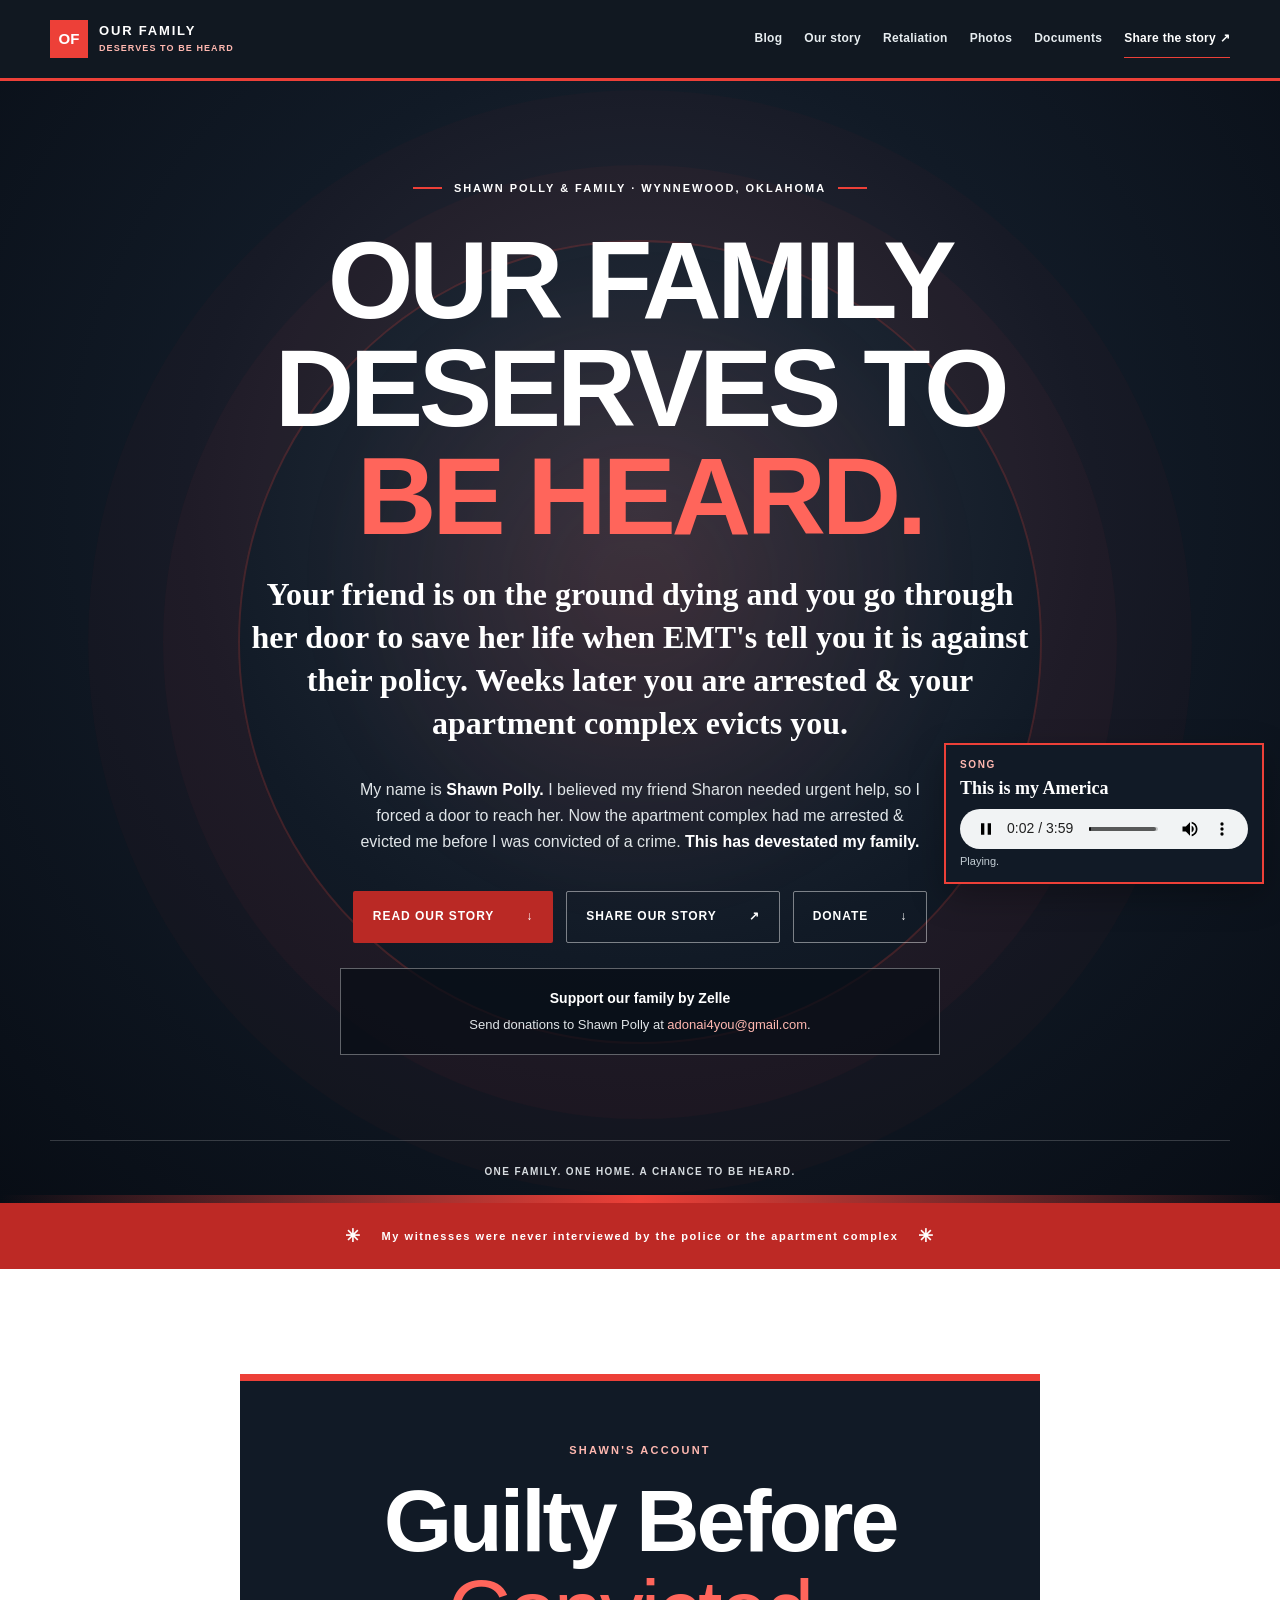
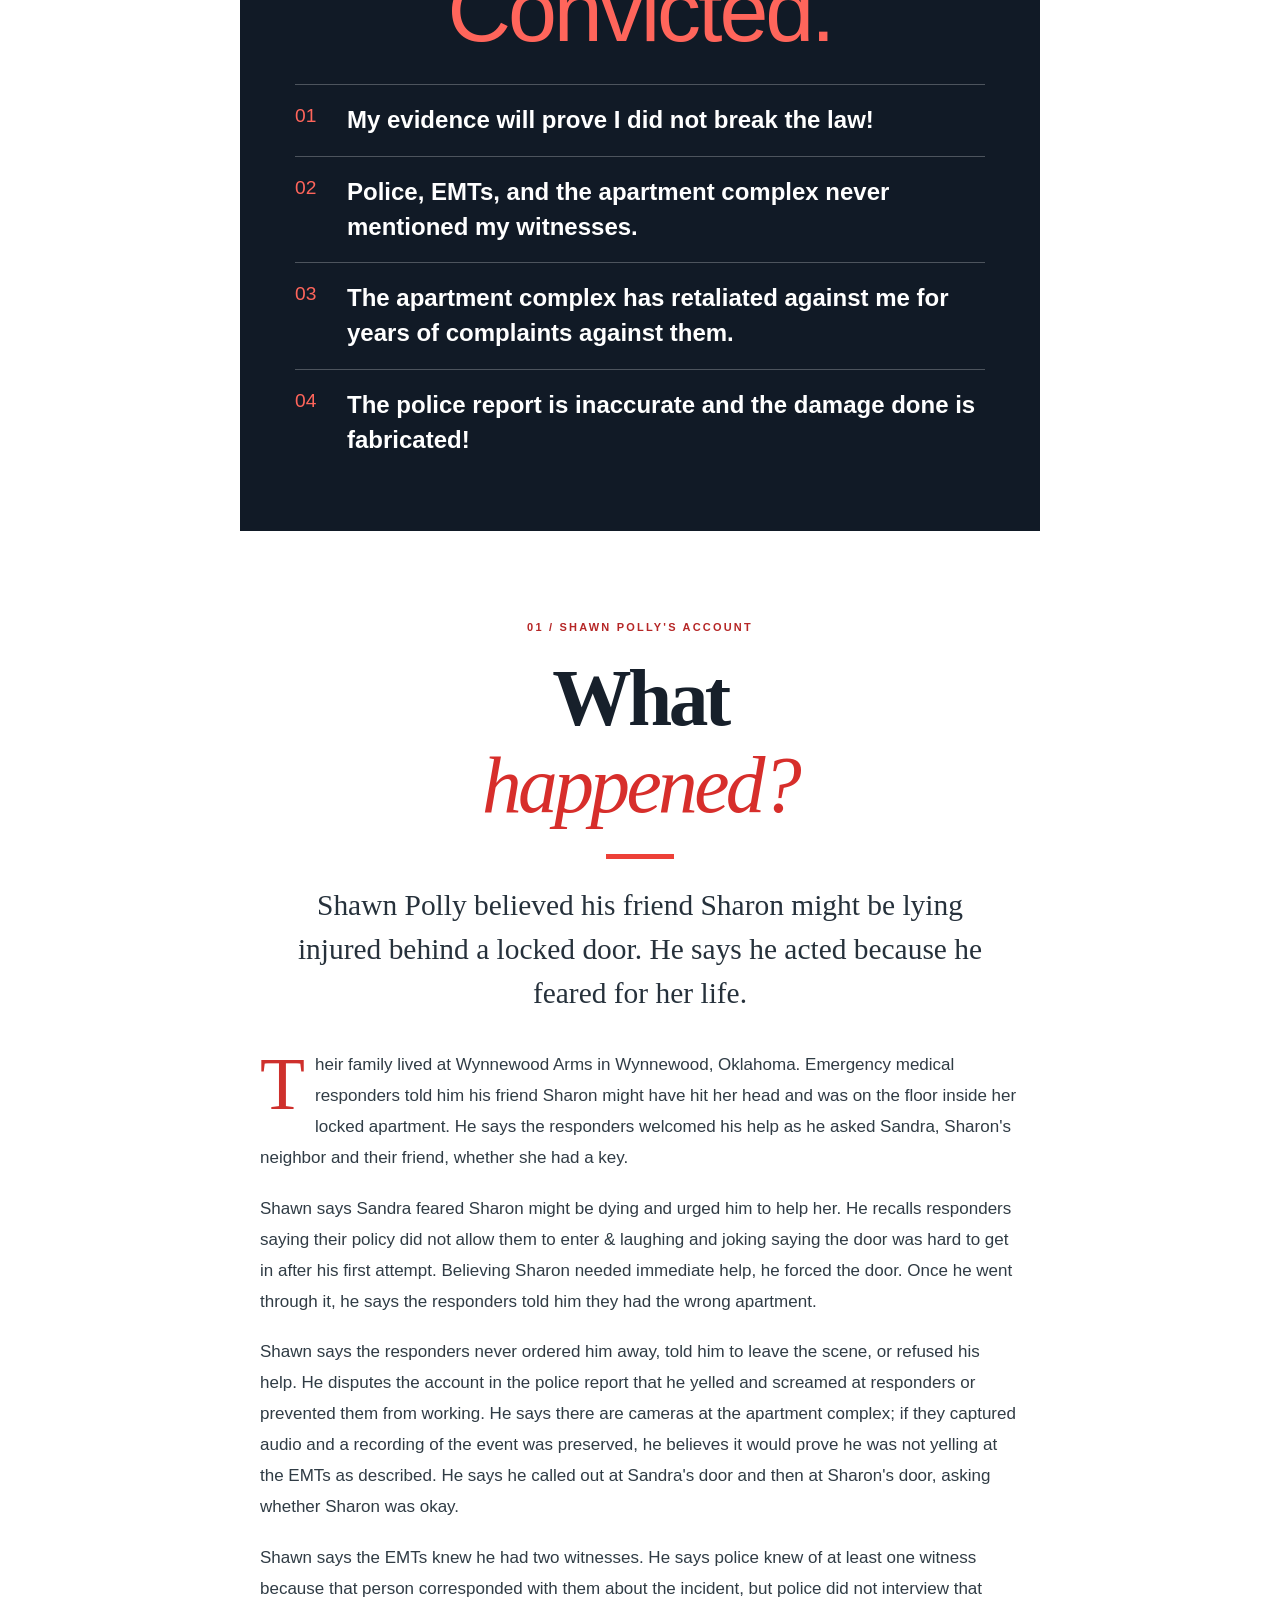
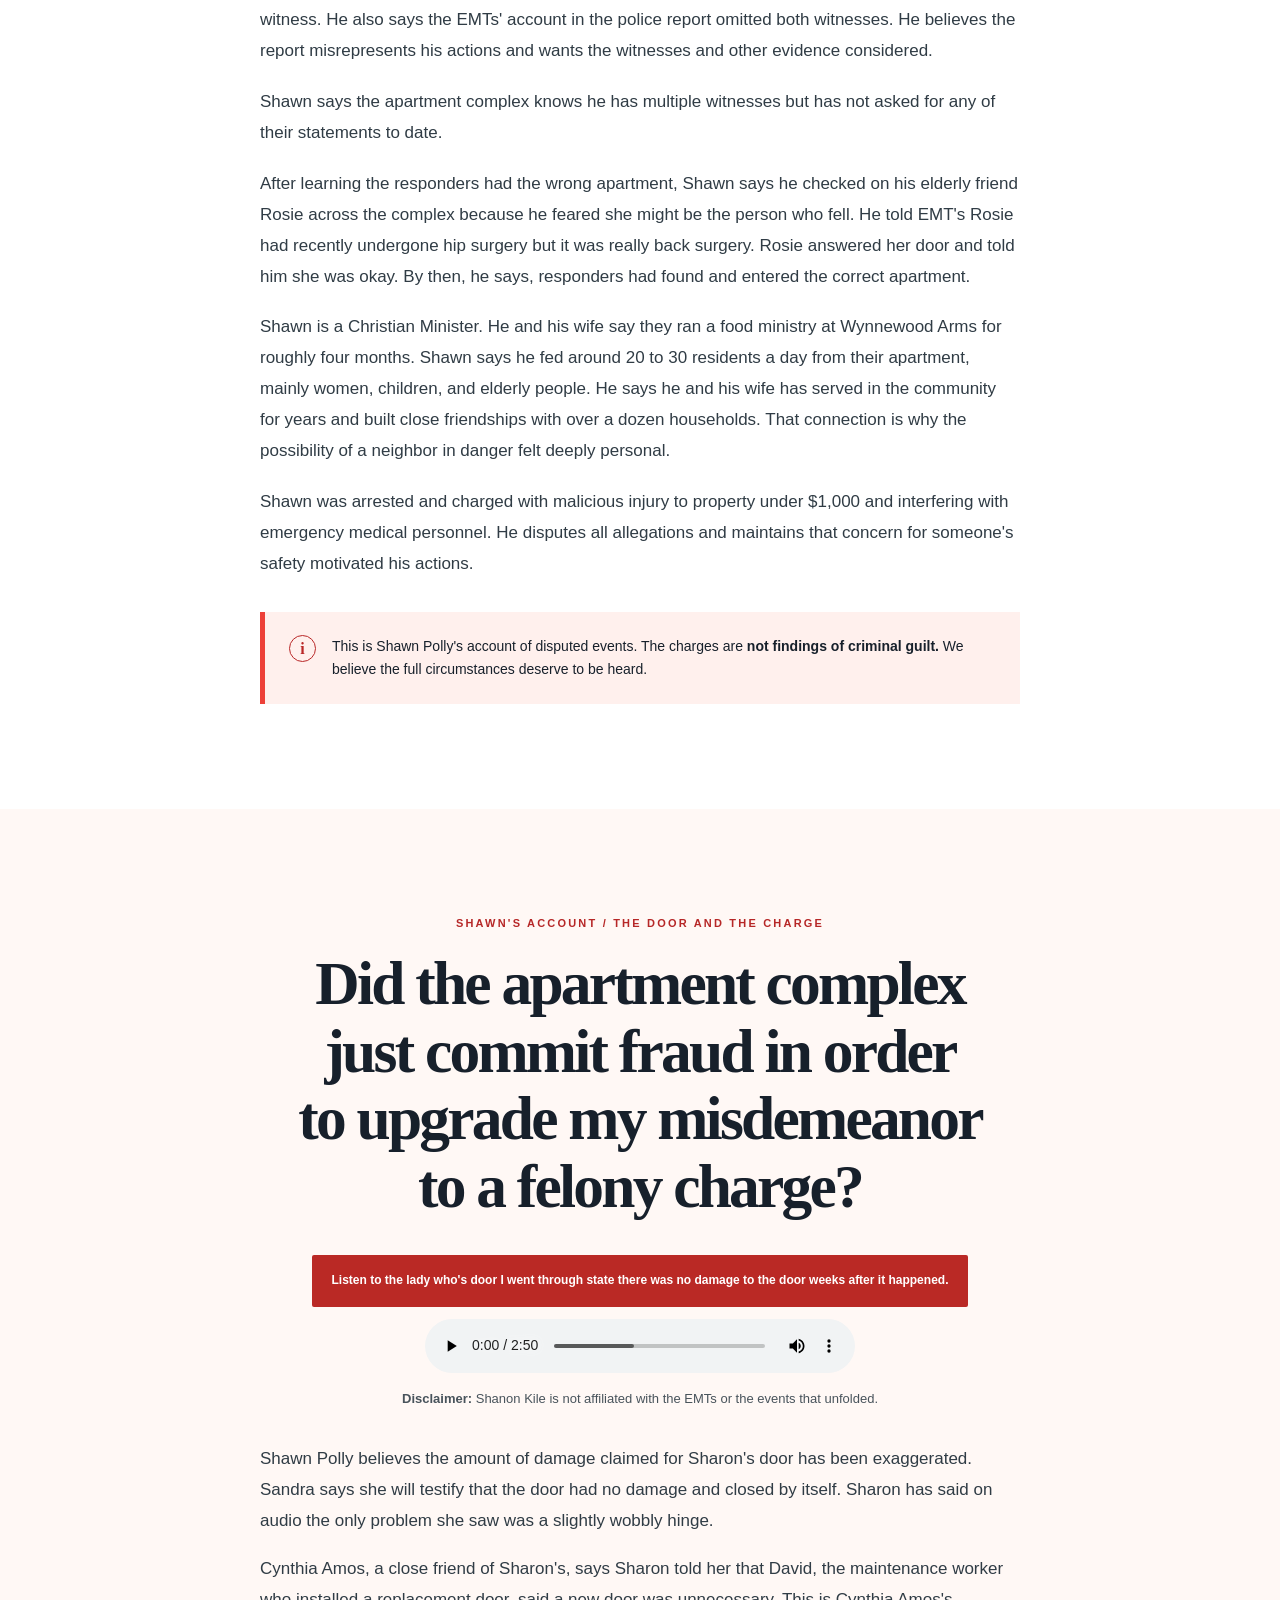
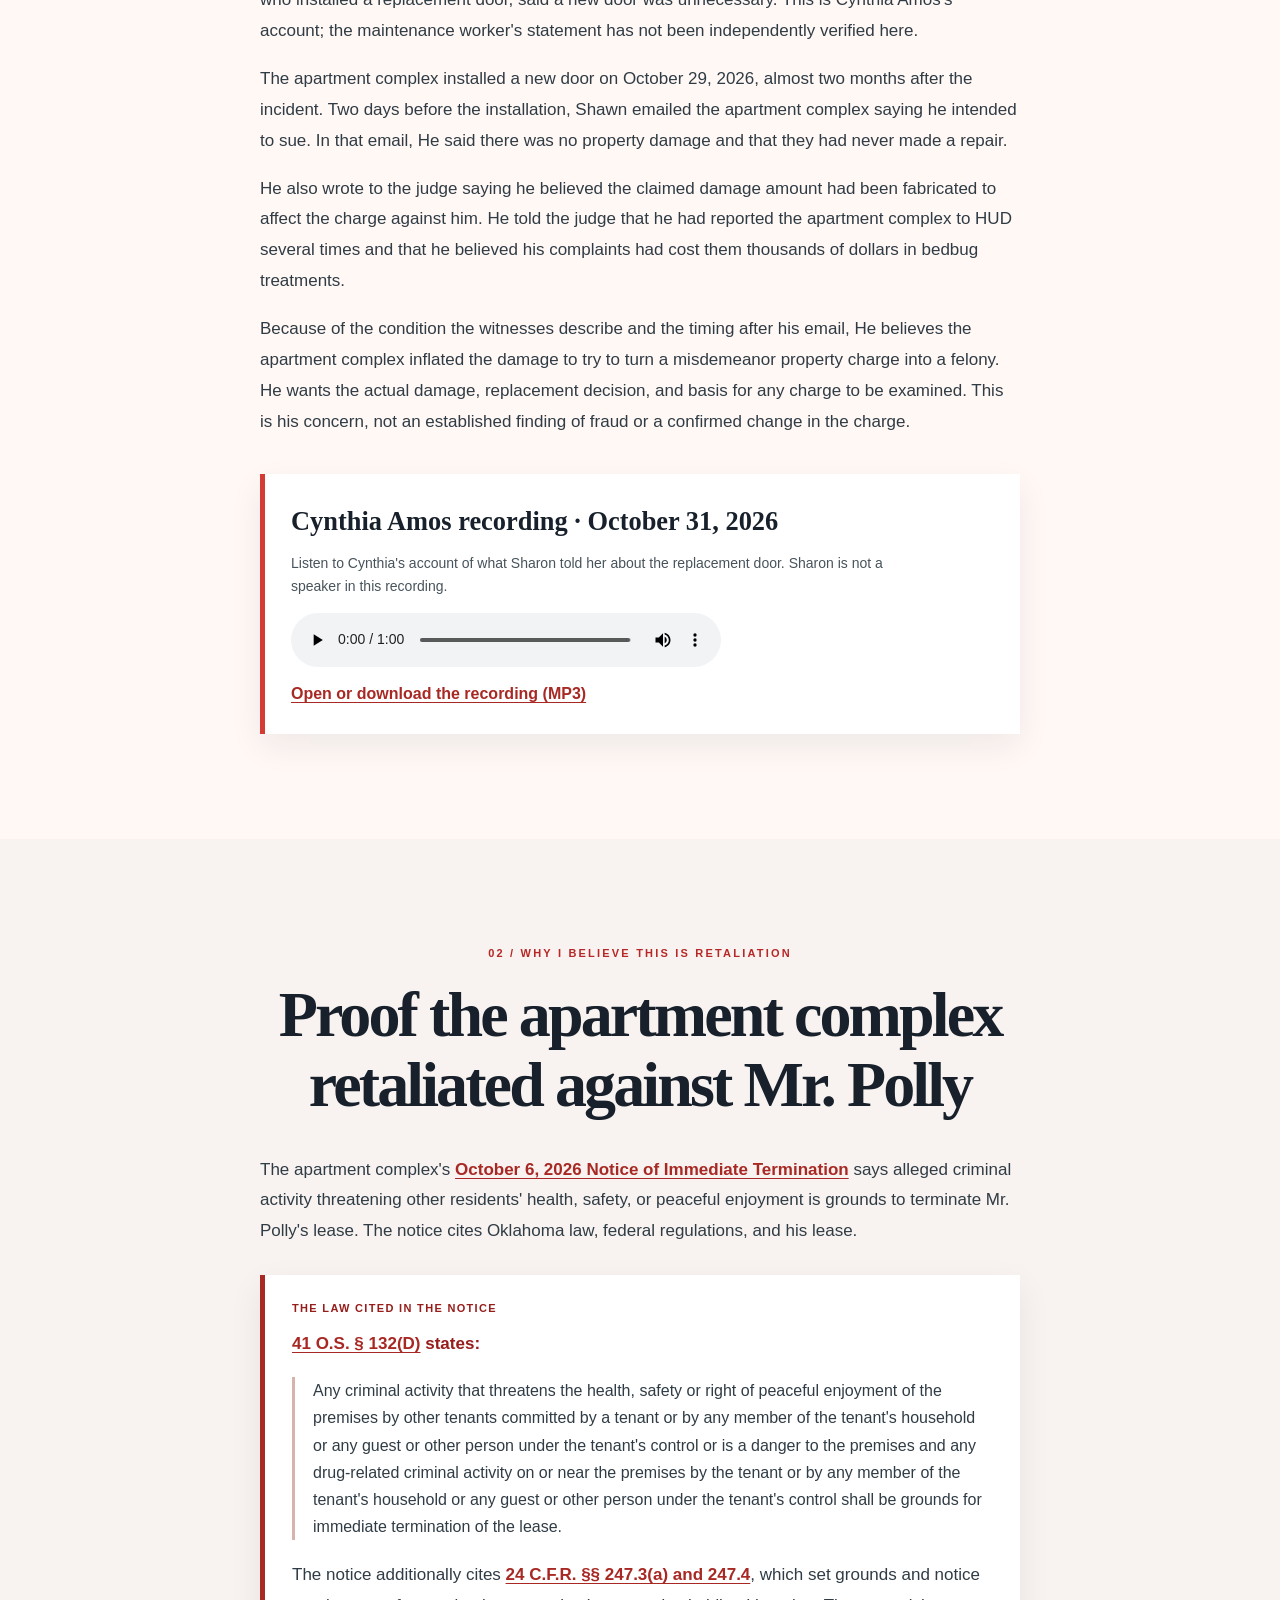
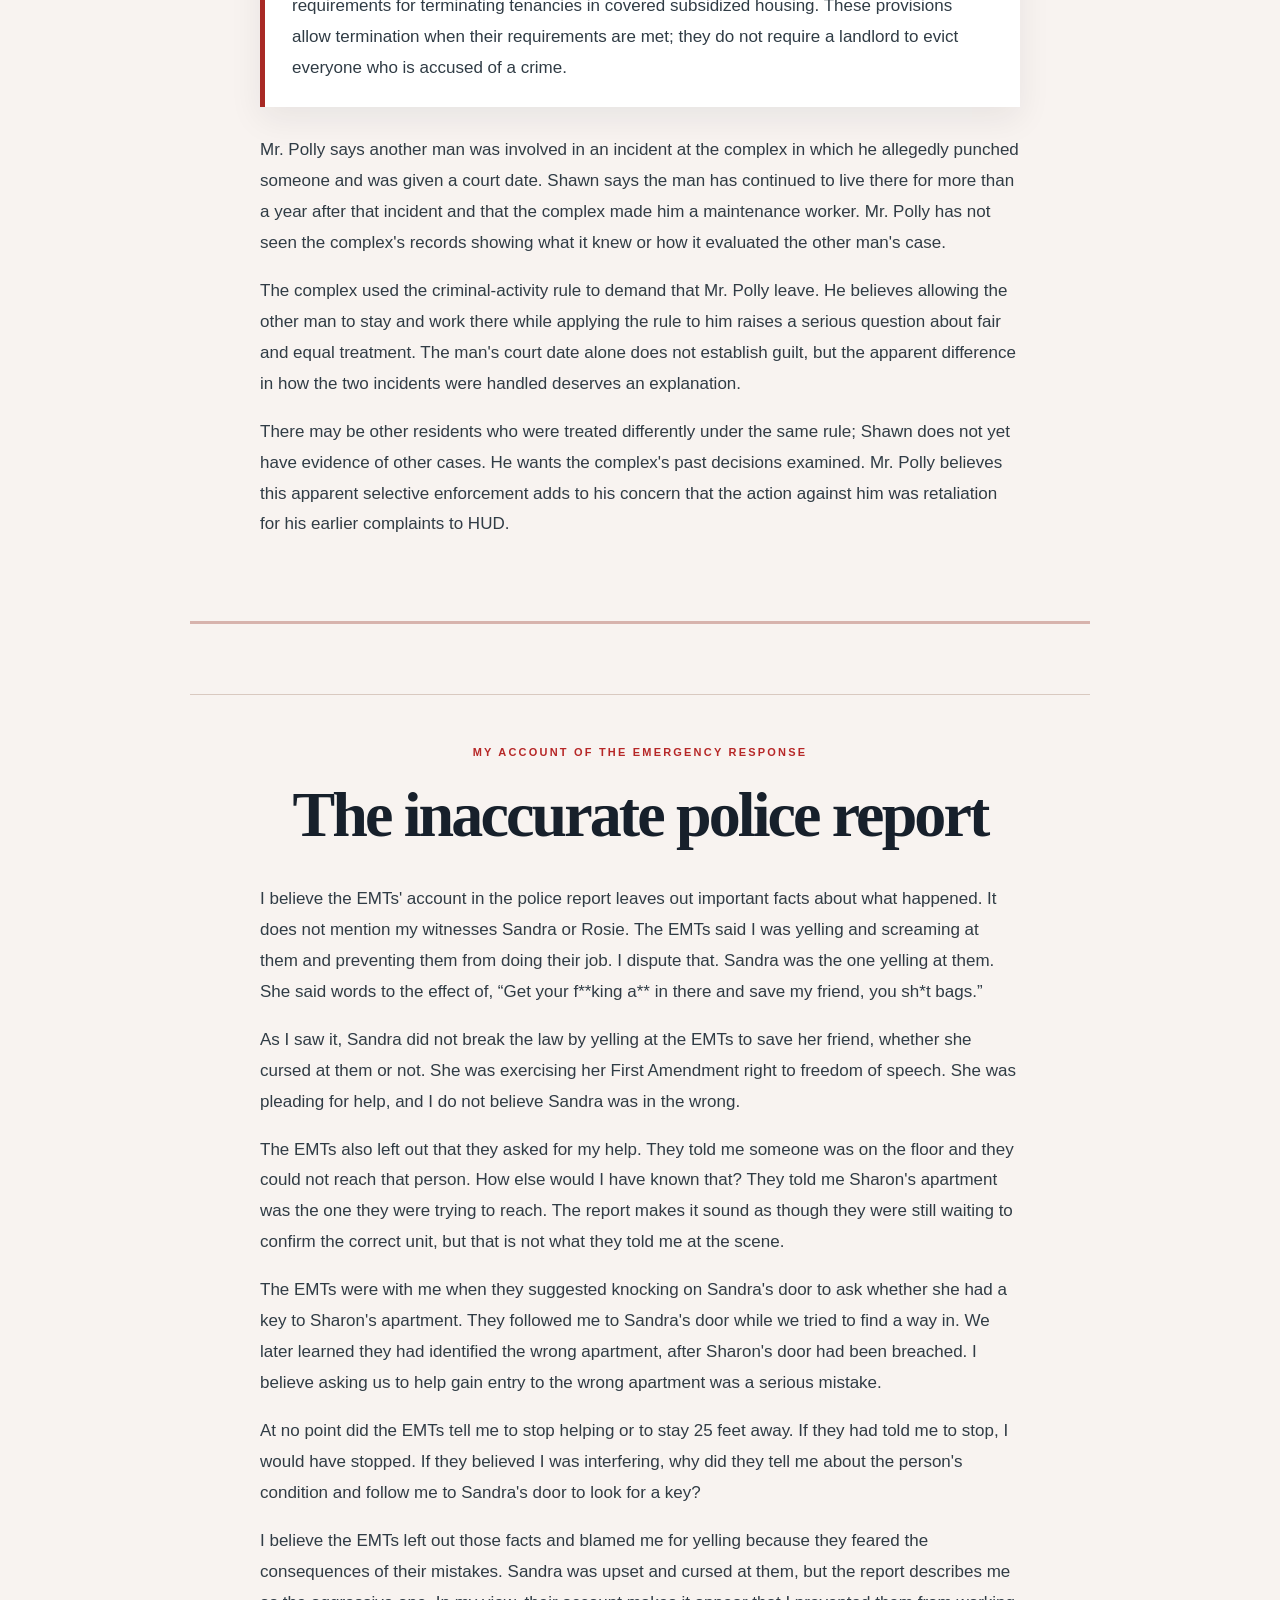
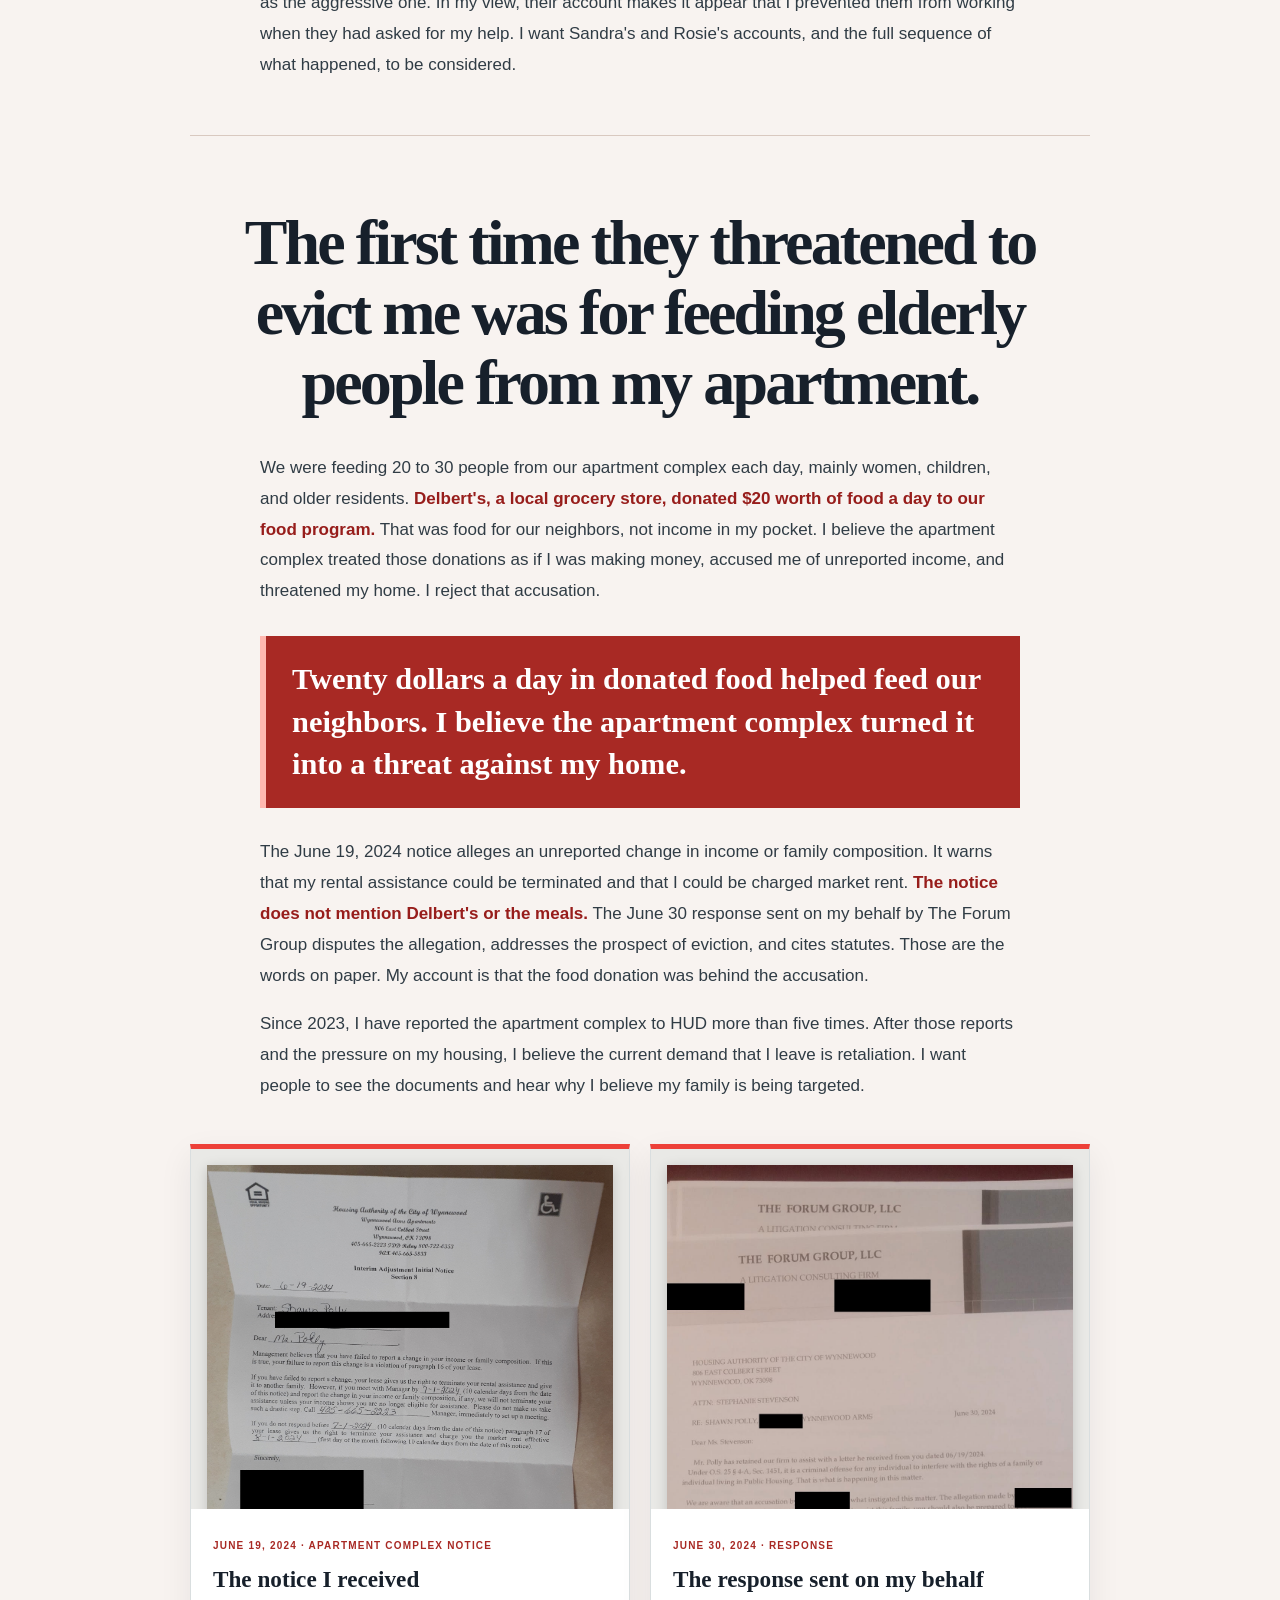
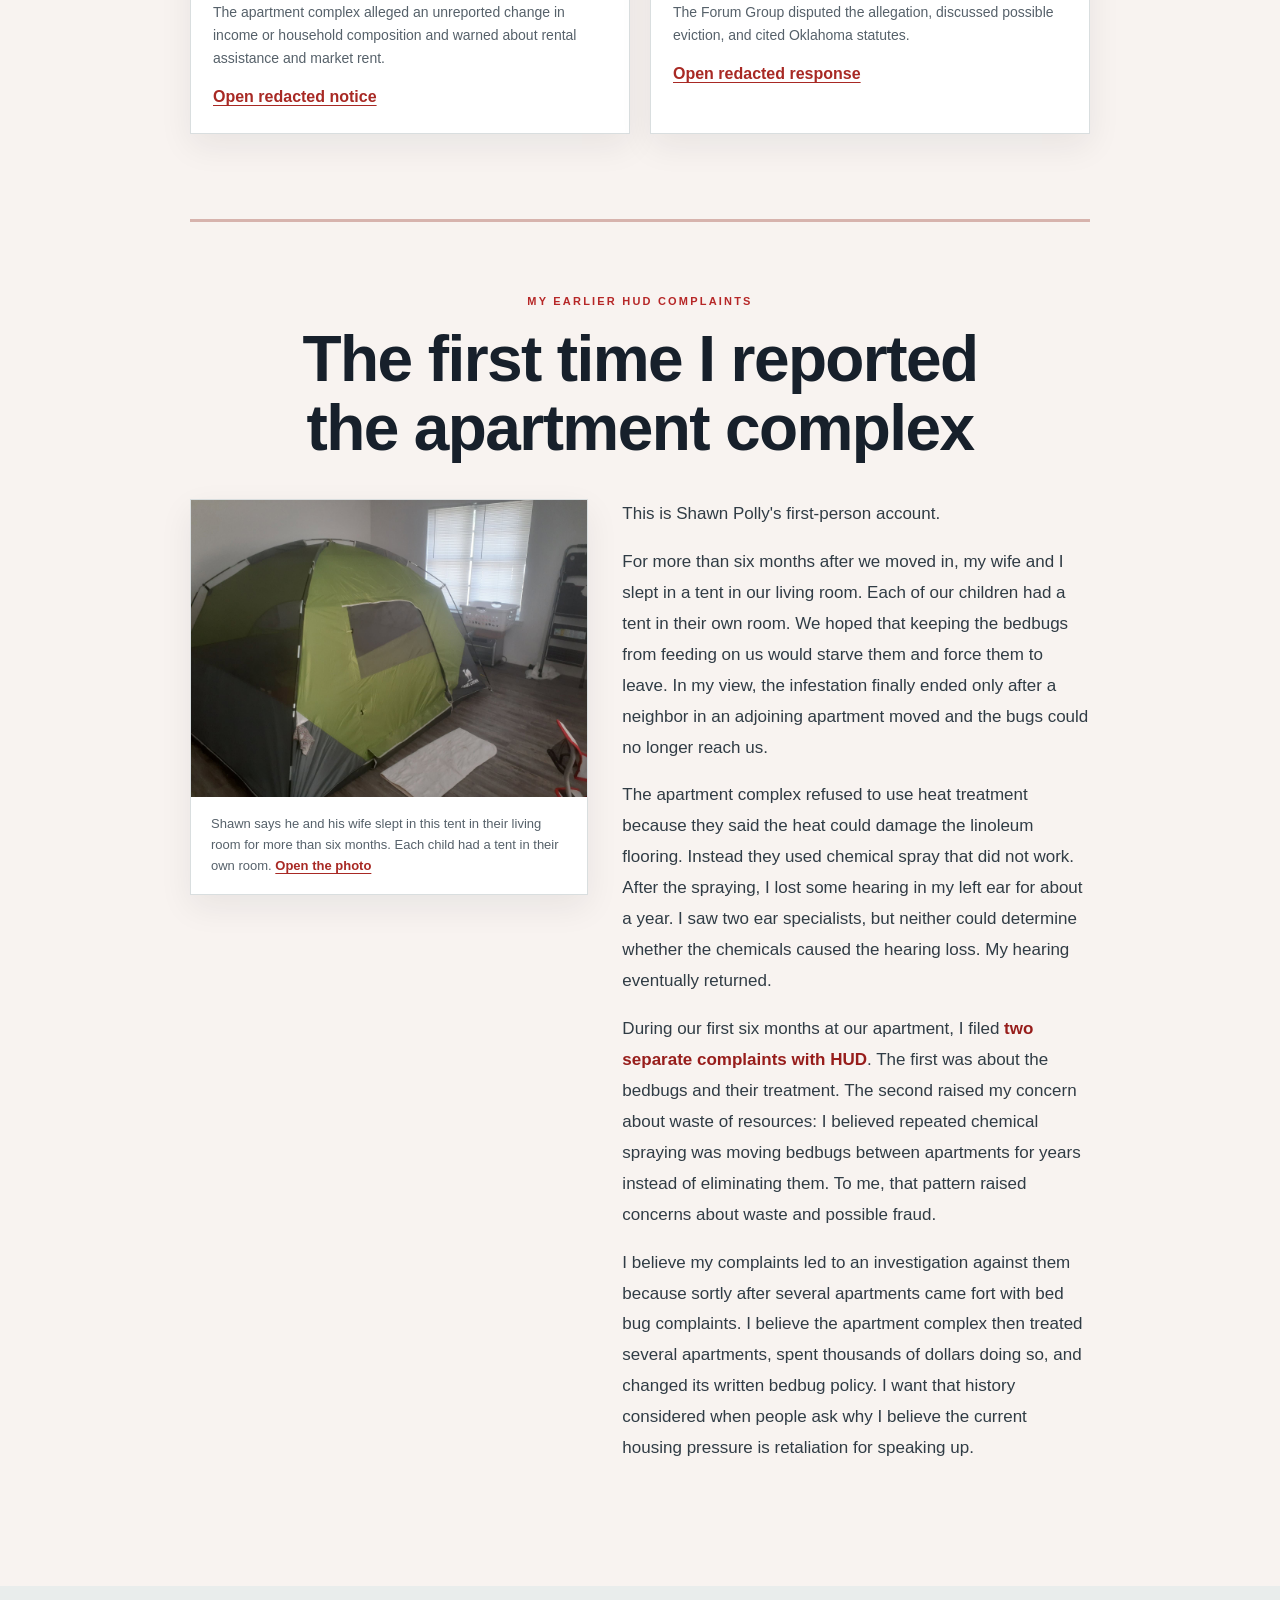
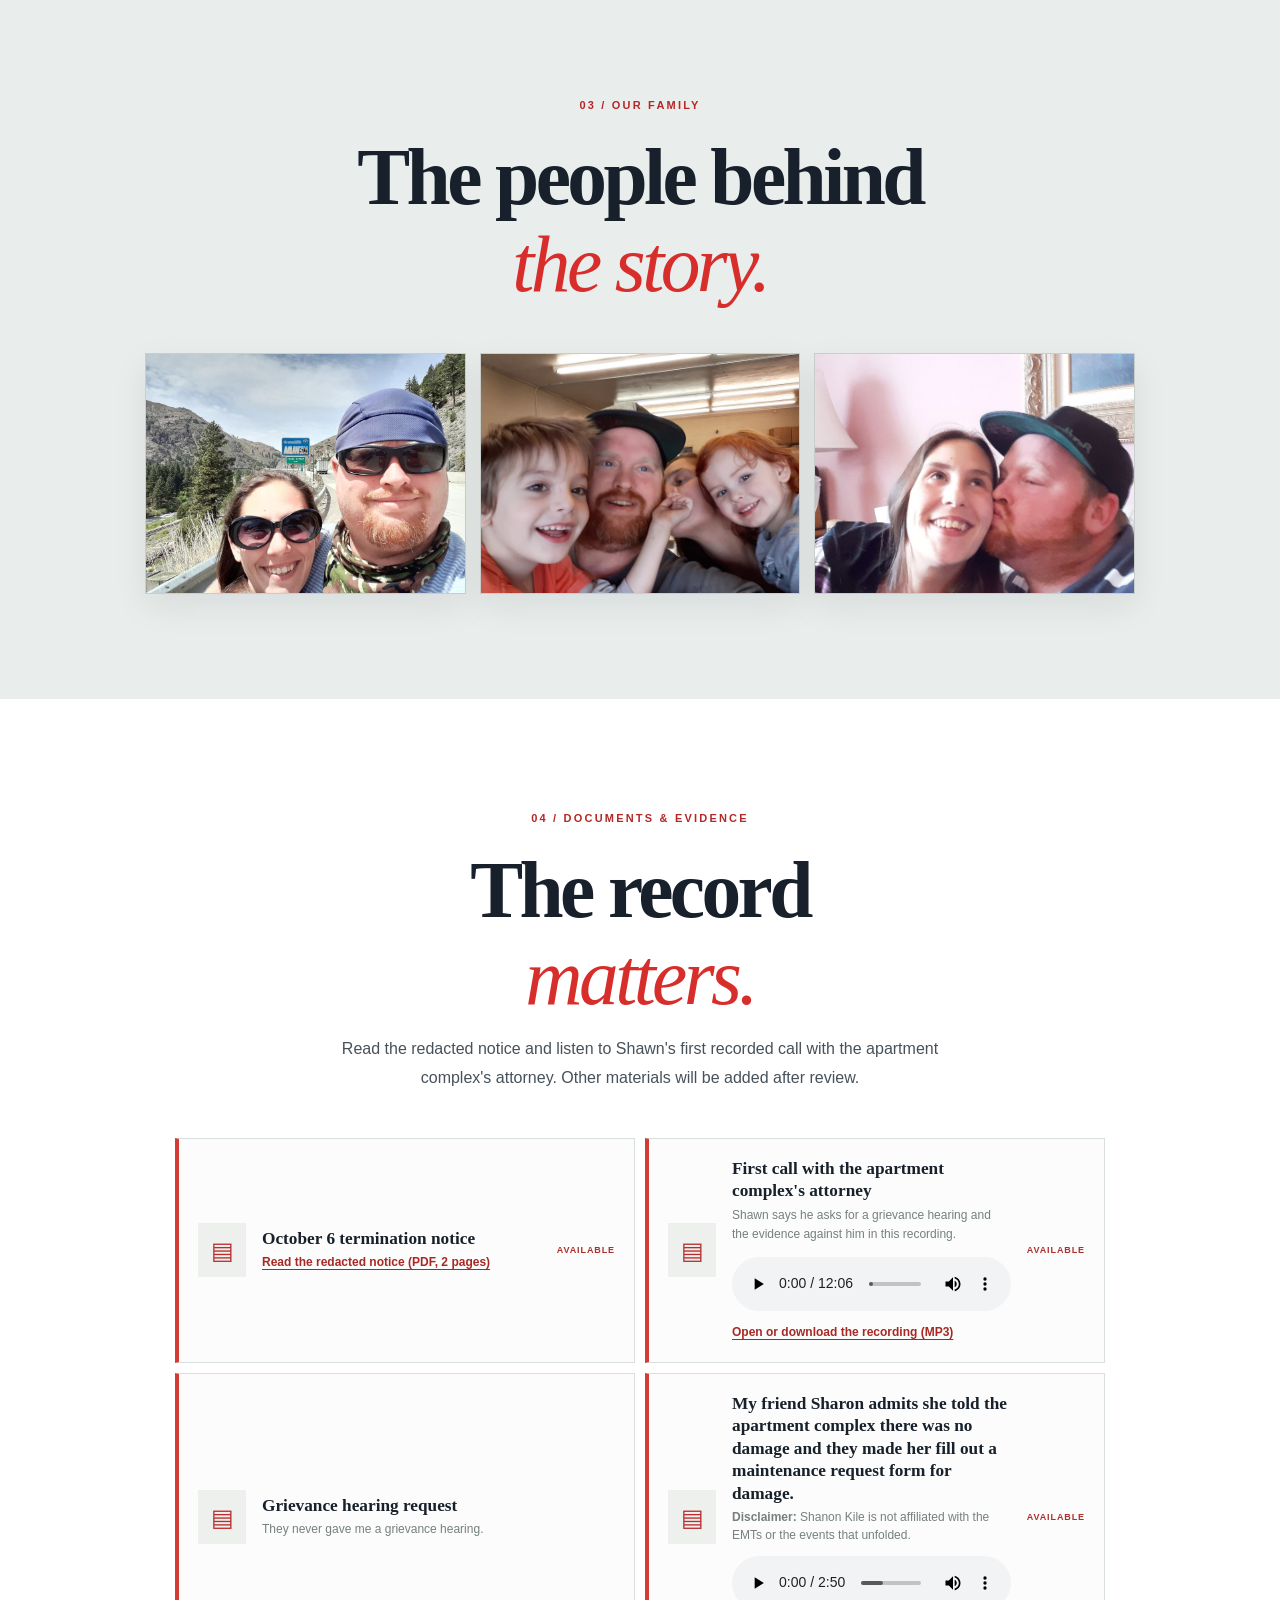
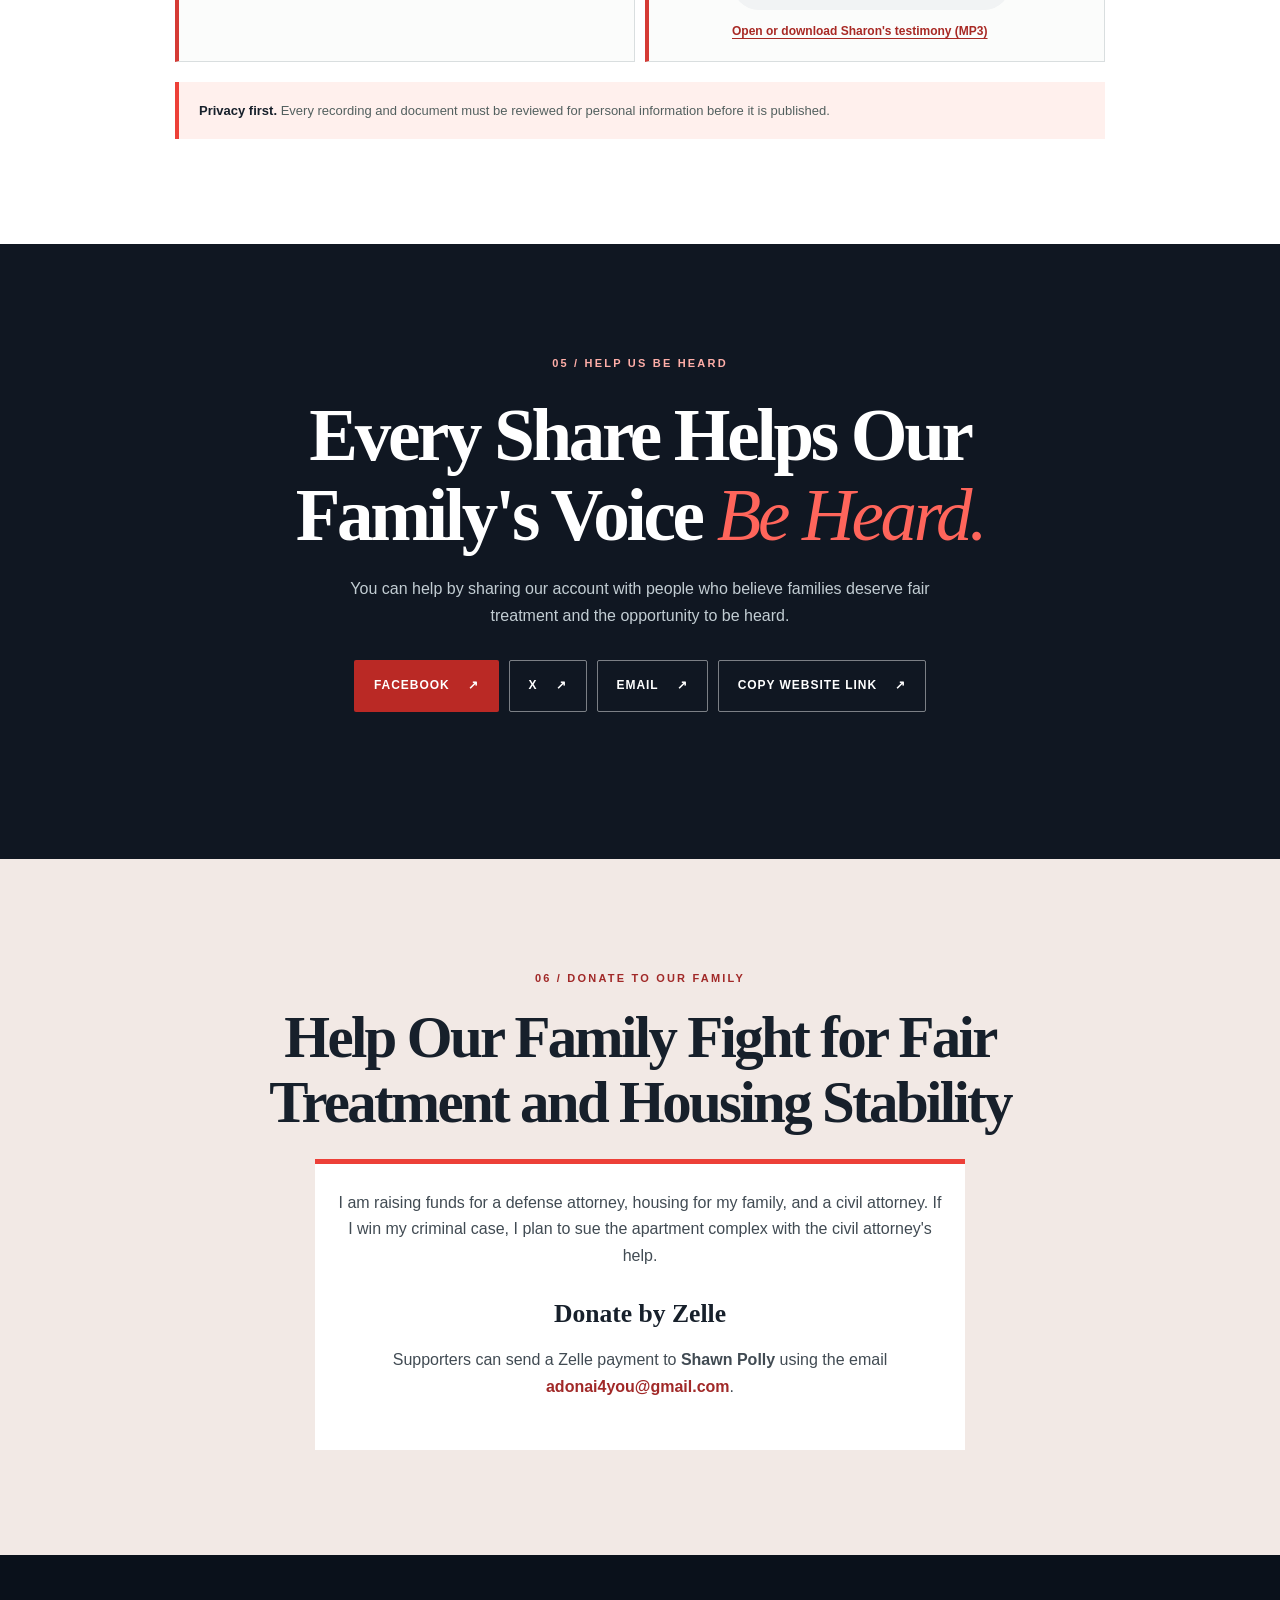
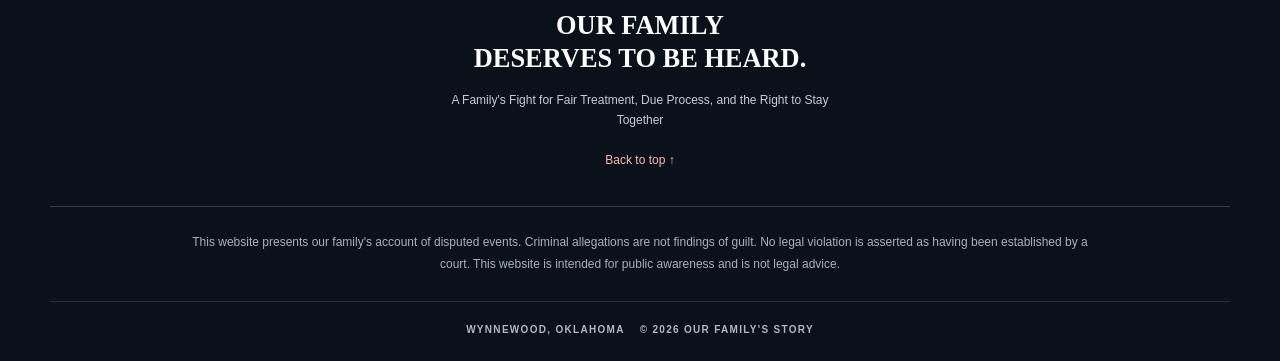
<file: index.html>
<!doctype html>
<html lang="en">
<head>
  <meta charset="utf-8">
  <meta name="viewport" content="width=device-width, initial-scale=1">
  <link rel="icon" type="image/png" href="Images/favicon.png">
  <meta name="theme-color" content="#101722">
  <meta name="description" content="Shawn Polly says he was arrested after trying to help a friend in an emergency. A demand that he leave his home is separating his family.">
  <meta property="og:type" content="website">
  <meta property="og:title" content="Our Family Deserves to Be Heard">
  <meta property="og:description" content="Shawn Polly says he was arrested after trying to help a friend in an emergency. A demand that he leave his home is separating his family.">
  <meta name="twitter:card" content="summary">
  <meta name="twitter:title" content="Our Family Deserves to Be Heard">
  <meta name="twitter:description" content="Shawn Polly says he was arrested after trying to help a friend. Now a housing demand is separating his family.">
  <title>Our Family Deserves to Be Heard | A Family's Story</title>
  <style>
:root{--navy:#101722;--navy-2:#182230;--ink:#17202b;--muted:#515b63;--cream:#f8f7f3;--white:#fff;--gold:#ed4038;--gold-light:#ffb8b0;--line:#dcdedc;--font-body:'Segoe UI',Arial,sans-serif;--font-display:Georgia,'Times New Roman',serif}
*{box-sizing:border-box}
html{scroll-behavior:smooth;scroll-padding-top:78px}
body{margin:0;color:var(--ink);background:var(--cream);font-family:var(--font-body);font-size:16px;line-height:1.65}
button,a{ -webkit-tap-highlight-color:transparent }
a{color:inherit}
button{font:inherit}
:focus-visible{outline:3px solid var(--gold);outline-offset:4px}
.container{width:min(100% - 40px,1180px);margin-inline:auto}
.skip-link{position:fixed;z-index:100;top:-100px;left:16px;background:var(--gold);color:var(--navy);padding:10px 16px;font-weight:700}
.skip-link:focus{top:10px}
.site-header{position:sticky;top:0;z-index:50;background:rgba(16,30,44,.97);border-bottom:1px solid rgba(255,255,255,.12);backdrop-filter:blur(14px)}
.header-inner{min-height:72px;display:flex;align-items:center;justify-content:space-between;gap:24px}
.brand{display:flex;align-items:center;gap:11px;color:#fff;text-decoration:none;font-size:13px;font-weight:700;line-height:1.1;letter-spacing:.14em;white-space:nowrap}
.brand-mark{display:grid;place-items:center;width:38px;height:38px;border:1px solid var(--gold);color:var(--gold);font-family:var(--font-display);font-size:15px;letter-spacing:0}
.brand-small{display:block;margin-top:5px;color:var(--gold);font-size:9px;letter-spacing:.12em}
.primary-nav{display:none;position:absolute;top:72px;left:0;right:0;padding:18px 20px 24px;background:var(--navy);box-shadow:0 18px 25px rgba(0,0,0,.16)}
.primary-nav.is-open{display:flex;flex-direction:column;gap:2px}
.primary-nav a{display:block;padding:12px 10px;color:#e7edf0;text-decoration:none;font-size:13px;font-weight:600;letter-spacing:.025em}
.primary-nav a:hover{color:var(--gold-light)}
.primary-nav .nav-share{color:var(--gold-light)}
.menu-toggle{width:44px;height:44px;display:grid;align-content:center;justify-content:center;gap:5px;border:1px solid rgba(255,255,255,.35);background:transparent;cursor:pointer}
.menu-toggle span{display:block;width:19px;height:2px;background:white}
.hero{position:relative;isolation:isolate;overflow:hidden;min-height:690px;display:flex;flex-direction:column;justify-content:center;color:#fff;background:radial-gradient(circle at 76% 49%,#263f52 0%,#14283a 35%,#101e2c 70%)}
.hero::before{content:'';position:absolute;z-index:-1;right:-18%;top:7%;height:105%;aspect-ratio:1;border:1px solid rgba(201,170,106,.18);border-radius:50%;box-shadow:0 0 0 80px rgba(201,170,106,.035),0 0 0 160px rgba(201,170,106,.027)}
.hero::after{content:'';position:absolute;z-index:-1;right:10%;top:14%;height:70%;width:30%;border-right:1px solid rgba(201,170,106,.13);transform:skewX(-18deg)}
.hero-glow{position:absolute;z-index:-1;right:15%;top:20%;width:30%;height:65%;background:radial-gradient(circle,rgba(201,170,106,.12),transparent 70%);filter:blur(20px)}
.hero-content{padding-block:90px 80px}
.hero-rule,.eyebrow{display:inline-flex;align-items:center;gap:12px;color:#aa8c53;font-size:11px;font-weight:700;letter-spacing:.2em;text-transform:uppercase}
.hero-rule{color:var(--gold-light)}
.hero-rule span{width:29px;height:1px;background:var(--gold)}
h1,h2,h3,p{margin-top:0}
h1,h2{font-family:var(--font-display);font-weight:500;letter-spacing:-.045em;line-height:1.08}
h1{font-size:clamp(3.4rem,11vw,8.2rem);margin:26px 0 28px;max-width:1100px}
h1 em,h2 em{color:var(--gold);font-weight:500}
.hero-subtitle{max-width:680px;font-family:var(--font-display);font-size:clamp(1.28rem,2.3vw,2rem);line-height:1.35}
.hero-intro{max-width:570px;color:#c8d3db;font-size:15px}
.hero-actions{display:flex;flex-wrap:wrap;gap:13px;margin-top:32px}
.button{min-height:48px;display:inline-flex;align-items:center;justify-content:space-between;gap:32px;padding:12px 19px;border:1px solid transparent;text-decoration:none;font-size:12px;font-weight:700;letter-spacing:.08em;text-transform:uppercase;cursor:pointer;transition:background .2s,color .2s,transform .2s}
.button:hover{transform:translateY(-2px)}
.button-gold{background:var(--gold);color:var(--navy)}
.button-gold:hover{background:var(--gold-light)}
.button-outline{border-color:rgba(255,255,255,.45);background:transparent;color:white}
.button-outline:hover{border-color:var(--gold);color:var(--gold-light)}
.hero-bottom{display:flex;justify-content:space-between;gap:20px;padding-block:23px;border-top:1px solid rgba(255,255,255,.18);color:#a9b8c1;font-size:10px;font-weight:700;letter-spacing:.14em}
.section{padding-block:90px}
.story-section{background:#fff}
.story-grid{display:grid;gap:38px}
h2{margin:18px 0 25px;font-size:clamp(2.65rem,6vw,5.15rem)}
.gold-line{width:46px;height:2px;margin:30px 0;background:var(--gold)}
.lead-quote{max-width:390px;font-family:var(--font-display);font-size:clamp(1.32rem,2vw,1.7rem);line-height:1.45;color:#354555}
.story-copy{max-width:710px}
.story-copy>p{font-size:16px;line-height:1.85;color:#47535d;margin-bottom:20px}
.dropcap:first-letter{float:left;margin:5px 10px 0 0;color:#b69557;font-family:var(--font-display);font-size:4.6rem;line-height:.8}
.context-note{display:flex;gap:16px;margin-top:28px;padding:23px 24px;background:#f4f2eb;border-left:3px solid var(--gold)}
.context-note p{margin:0;font-size:14px;line-height:1.65}
.note-icon{flex:none;display:grid;place-items:center;width:27px;height:27px;border:1px solid #bb9b60;border-radius:50%;color:#927238;font-family:var(--font-display);font-weight:700}
.crisis-section{background:#f2f3f1}
.section-heading{display:grid;gap:10px;margin-bottom:44px}
.section-heading h2{margin-bottom:0}
.section-heading>p{max-width:390px;align-self:end;color:var(--muted);line-height:1.8}
.timeline{padding:0;margin:0;list-style:none;border-top:1px solid #d5d9d8}
.timeline li{display:grid;grid-template-columns:120px 1fr;gap:18px;padding:29px 0;border-bottom:1px solid #d5d9d8}
.timeline-date strong{display:block;color:#b99a61;font-family:var(--font-display);font-size:2.8rem;font-weight:500;line-height:1}
.timeline-date span{display:block;margin-top:10px;color:#738087;font-size:10px;font-weight:700;letter-spacing:.12em}
.timeline-content h3{margin:0 0 8px;font-family:var(--font-display);font-size:1.5rem;font-weight:600;line-height:1.3}
.timeline-content p{margin:0;max-width:720px;color:#53616b;font-size:14px;line-height:1.75}
.crisis-callout{display:flex;gap:15px;align-items:flex-start;margin-top:38px;padding:25px 27px;background:var(--navy);color:white}
.callout-symbol{height:35px;color:var(--gold);font-family:var(--font-display);font-size:3.8rem;line-height:1}
.crisis-callout p{margin:0;max-width:840px;font-family:var(--font-display);font-size:clamp(1.1rem,2vw,1.5rem);line-height:1.55}
.gallery-section{background:#eceeec}
.photo-grid{display:grid;gap:12px}
.photo-placeholder{min-height:225px;display:flex;flex-direction:column;align-items:center;justify-content:center;gap:5px;border:1px solid #c9cecb;background:linear-gradient(135deg,#e2e5e1,#f3f4f0);color:#67736e;text-align:center;font-size:11px;font-weight:700;letter-spacing:.15em}
.photo-placeholder small{font-size:12px;font-weight:400;letter-spacing:0}
.photo-icon{margin-bottom:13px;color:#9aa79f;font-size:32px;line-height:1}
.gallery-caption{margin:16px 0 0;color:#6b7773;font-size:12px}
.documents-section{background:#fff}
.document-grid{display:grid;gap:10px}
.document-card{display:flex;align-items:center;gap:16px;min-height:100px;padding:19px;border:1px solid #dfe2df;background:#fafaf8}
.doc-icon{display:grid;place-items:center;flex:none;width:48px;height:54px;background:#eef0ed;color:#9a855c;font-size:24px}
.document-card h3{margin:0 0 3px;font-family:var(--font-display);font-size:1.08rem;font-weight:600;line-height:1.3}
.document-card p{margin:0;color:#75807f;font-size:12px}
.doc-status{margin-left:auto;flex:none;color:#a17d43;font-size:9px;font-weight:700;letter-spacing:.1em}
.privacy-note{margin-top:20px;padding:18px 20px;background:#f2f2ed;border-left:3px solid var(--gold);color:#53605f;font-size:13px}
.privacy-note strong{color:var(--ink)}
.share-section{background:var(--navy-2);color:white;text-align:center}
.share-inner{max-width:920px}
.share-inner h2{margin:20px 0;font-size:clamp(2.6rem,5.7vw,5rem)}
.share-inner>p:not(.share-feedback){max-width:620px;margin-inline:auto;color:#c2cdd3}
.share-actions{display:flex;flex-wrap:wrap;justify-content:center;gap:10px;margin-top:31px}
.share-actions .button{gap:18px}
.share-feedback{min-height:24px;margin:18px 0 0;color:var(--gold-light);font-size:13px}
[hidden]{display:none!important}
.help-section{background:#d8c9aa}
.help-inner{display:grid;gap:25px;align-items:end}
.help-section .eyebrow{color:#6e552d}
.help-section h2{max-width:720px;margin-bottom:0;color:var(--navy);font-size:clamp(2.25rem,4.6vw,4rem)}
.help-section p{max-width:420px;color:#37434a}
.future-link{display:inline-block;padding:13px 16px;border:1px solid #7e6a48;color:#695331;font-size:11px;font-weight:700;letter-spacing:.1em}
.site-footer{padding-block:55px 23px;background:#0d1925;color:#c3cdd4}
.footer-top{display:flex;justify-content:space-between;gap:20px;padding-bottom:36px;border-bottom:1px solid rgba(255,255,255,.18)}
.footer-brand{color:white;font-family:var(--font-display);font-size:1.65rem;line-height:1.15}
.footer-top p{max-width:380px;margin:16px 0 0;font-size:12px}
.footer-top a{align-self:flex-start;color:var(--gold-light);font-size:12px;text-decoration:none}
.disclaimer{max-width:920px;margin:25px 0;color:#a7b2bb;font-size:12px;line-height:1.8}
.footer-bottom{display:flex;justify-content:space-between;gap:15px;padding-top:20px;border-top:1px solid rgba(255,255,255,.12);color:#81929d;font-size:10px;font-weight:700;letter-spacing:.13em}
@media(min-width:640px){.container{width:min(100% - 64px,1180px)}.hero-content{padding-block:115px 100px}.photo-grid{grid-template-columns:repeat(2,1fr)}.photo-tall{grid-row:span 2}.photo-grid .photo-placeholder{min-height:220px}.photo-tall{min-height:452px}.document-grid{grid-template-columns:repeat(2,1fr)}}
@media(min-width:900px){.header-inner{min-height:78px}.menu-toggle{display:none}.primary-nav{display:flex;position:static;align-items:center;gap:22px;padding:0;background:transparent;box-shadow:none}.primary-nav a{padding:9px 0;font-size:12px}.primary-nav .nav-share{border-bottom:1px solid var(--gold)}.hero{min-height:760px}.hero-content{padding-block:120px}.section{padding-block:115px}.story-grid{grid-template-columns:1fr;gap:34px}.section-heading{grid-template-columns:1fr;align-items:center}.timeline li{grid-template-columns:180px 1fr;gap:45px;padding:36px 0}.photo-grid{grid-template-columns:1.3fr 1fr 1fr}.photo-tall{grid-row:auto}.photo-grid .photo-placeholder,.photo-tall{min-height:360px}.document-grid{grid-template-columns:repeat(2,1fr)}.help-inner{grid-template-columns:1fr;gap:25px}}
@media(max-width:440px){.container{width:min(100% - 32px,1180px)}.hero{min-height:660px}.hero-bottom span:last-child{display:none}.hero-actions .button{width:100%}.timeline li{grid-template-columns:77px 1fr;gap:11px}.timeline-date strong{font-size:2.2rem}.timeline-date span{font-size:9px}.doc-status{display:none}.footer-bottom{flex-direction:column}}

/* A centered, high-contrast documentary treatment. */
body{background:#fff}
.site-header{background:rgba(13,20,29,.98);border-bottom:3px solid var(--gold)}
.brand-mark{border-color:var(--gold);color:#fff;background:var(--gold);font-family:var(--font-body);font-weight:900}
.brand-small{color:#ffb8b0}
.primary-nav .nav-share{color:#fff}
.primary-nav a[aria-current="page"]{color:#ffb8b0;text-decoration:underline;text-decoration-color:var(--gold);text-underline-offset:7px}
.blog-hero{padding:85px 0 90px;background:radial-gradient(circle at 50% 25%,#29313e 0%,#111a26 48%,#080d15 100%);color:#fff;text-align:center;border-bottom:8px solid var(--gold)}
.blog-hero .eyebrow{color:#ffb8b0}
.blog-hero h1{margin:18px 0;font-family:Impact,'Arial Narrow','Segoe UI',sans-serif;font-size:clamp(3.5rem,9vw,7rem);font-weight:900;letter-spacing:-.04em}
.blog-hero h1 em{color:#ff655b;font-style:normal}
.blog-hero p{max-width:620px;margin:0 auto;color:#e0e5e8;font-family:var(--font-display);font-size:clamp(1.2rem,2.5vw,1.7rem);line-height:1.45}
.blog-section{background:#fff}
.blog-content{max-width:830px}
.blog-content h2{text-align:center}
.blog-empty{padding:35px;border:1px solid #d9dedf;border-left:5px solid var(--gold);background:#fbfcfb}
.blog-empty h3{margin-bottom:10px;font-family:var(--font-display);font-size:1.7rem}
.blog-empty p{max-width:650px;margin-bottom:20px;color:#47515a}
.blog-home-link{color:#a82924;font-weight:700;text-underline-offset:4px}
.hero{min-height:680px;text-align:center;background:radial-gradient(circle at 50% 38%,#29313e 0%,#111a26 48%,#080d15 100%)}
.hero::before{top:50%;left:50%;right:auto;width:min(88vw,800px);height:auto;aspect-ratio:1;border:2px solid rgba(237,64,56,.22);transform:translate(-50%,-50%);box-shadow:0 0 0 75px rgba(237,64,56,.035),0 0 0 150px rgba(237,64,56,.025)}
.hero::after{top:auto;right:0;bottom:0;width:100%;height:8px;border:0;background:linear-gradient(90deg,transparent,var(--gold),transparent);transform:none}
.hero-glow{top:10%;left:25%;right:auto;width:50%;height:70%;background:radial-gradient(circle,rgba(237,64,56,.12),transparent 65%)}
.hero-content{position:relative;z-index:1;padding-block:90px 85px}
.hero-rule{justify-content:center;flex-wrap:wrap;color:#fff;font-size:11px;letter-spacing:.18em}
.hero-rule span{height:2px;background:var(--gold)}
.hero h1{margin:29px auto 23px;max-width:1080px;font-family:Impact,'Arial Narrow','Segoe UI',sans-serif;font-size:clamp(2.65rem,8.6vw,8.2rem);font-weight:900;letter-spacing:-.04em;line-height:.98;text-wrap:balance}
.hero h1 em{color:#ff655b;font-family:inherit;font-style:normal;font-weight:inherit}
.hero-subtitle{max-width:780px;margin-inline:auto;font-size:clamp(1.35rem,2.5vw,2.25rem);font-weight:600;line-height:1.34}
.hero-intro{max-width:580px;margin:0 auto;color:#e0e5e8;font-size:16px}
.hero-intro strong{color:white}
.hero-actions{justify-content:center;margin-top:35px}
.hero-donation{max-width:600px;margin:25px auto 0;padding:18px 22px;border:1px solid rgba(255,255,255,.35);background:rgba(8,13,21,.72);text-align:center}
.hero-donation strong{display:block;color:#fff;font-size:14px}
.hero-donation p{margin:5px 0 0;color:#e0e5e8;font-size:13px;line-height:1.6}
.hero-donation .zelle-email{color:#ffb8b0;overflow-wrap:anywhere}
.button{min-height:52px;border-radius:2px;font-size:12px}
.button-gold{background:#ba2925;color:#fff}
.button-gold:hover{background:#96201d;color:#fff}
.button-outline:hover{border-color:#ffb8b0;color:#fff;background:rgba(237,64,56,.14)}
.hero-bottom{justify-content:center;color:#d7dce0}
.hero-bottom span:last-child{display:none}
.urgency-band{background:#bd2925;color:#fff}
.urgency-band .container{display:flex;flex-wrap:wrap;align-items:center;justify-content:center;gap:12px 20px;min-height:66px;padding-block:16px;text-align:center;font-size:11px;font-weight:900;letter-spacing:.14em;line-height:1.5}
.urgency-band span[aria-hidden]{font-size:18px;line-height:1}
.section{padding-block:88px}
.eyebrow{color:#b62727;font-weight:800;letter-spacing:.2em}
h2{font-size:clamp(2.6rem,6.2vw,5.2rem);font-weight:700;line-height:1.1}
h2 em{color:#d72e2b}
.story-grid{display:block;max-width:800px;margin-inline:auto}
.guilty-before{margin:0 auto 82px;padding:clamp(28px,5vw,55px);background:#111a26;color:#fff;border-top:7px solid var(--gold);text-align:center}
.guilty-before .eyebrow{color:#ffb8b0}
.guilty-before h2{margin:14px 0 28px;font-family:Impact,'Arial Narrow','Segoe UI',sans-serif;font-size:clamp(2.8rem,7vw,5.5rem);font-weight:900;letter-spacing:-.035em;line-height:1.02;text-wrap:balance}
.guilty-before h2 em{color:#ff655b;font-style:normal}
.guilty-before-list{margin:0;padding:0;list-style:none;counter-reset:point;text-align:left}
.guilty-before-list li{display:grid;grid-template-columns:36px 1fr;gap:16px;align-items:start;padding:18px 0;border-top:1px solid rgba(255,255,255,.25);counter-increment:point}
.guilty-before-list li::before{content:counter(point,decimal-leading-zero);color:#ff655b;font-family:Impact,'Arial Narrow',sans-serif;font-size:1.2rem;line-height:1.4}
.guilty-before-list strong{font-size:clamp(1.1rem,2.4vw,1.5rem);font-weight:800;line-height:1.45}
.section-lead{text-align:center}
.section-lead h2{margin:16px 0 14px}
.gold-line{width:68px;height:5px;margin:24px auto;background:var(--gold)}
.lead-quote{max-width:700px;margin:0 auto 35px;color:#26313b;font-size:clamp(1.3rem,2.3vw,1.85rem);line-height:1.5}
.story-copy{max-width:760px;margin-inline:auto}
.story-copy>p{color:#303c45;font-size:17px;line-height:1.82}
.dropcap:first-letter{color:#ce302c}
.context-note{max-width:760px;margin:32px auto 0;background:#fff0ed;border-left:5px solid var(--gold)}
.note-icon{border-color:#b92727;color:#b92727}
.retaliation-section{background:#f8f3f0}
.retaliation-inner{max-width:900px}
.retaliation-inner>.eyebrow{display:flex;justify-content:center;text-align:center}
.retaliation-inner h2{max-width:850px;margin:18px auto 34px;text-align:center;font-size:clamp(2.25rem,5vw,4.3rem);text-wrap:balance}
.retaliation-copy{max-width:760px;margin:0 auto}
.retaliation-copy p{color:#303c45;font-size:17px;line-height:1.82}
.retaliation-copy strong{color:#971d1b}
.police-report{margin:64px auto 72px;padding:48px 0 54px;border-top:1px solid #d9c9c0;border-bottom:1px solid #d9c9c0}
.police-report>.eyebrow{display:block;text-align:center}
.police-report .retaliation-copy p:first-child{margin-top:0}
.police-report .retaliation-copy p:last-child{margin-bottom:0}
.retaliation-copy .retaliation-emphasis{margin:29px 0;padding:22px 26px;border-left:6px solid #ffb8b0;background:#a82924;color:#fff;font-family:var(--font-display);font-size:clamp(1.35rem,2.8vw,1.9rem);font-weight:700;line-height:1.4}
.retaliation-proof{margin-bottom:70px;padding-bottom:64px;border-bottom:3px solid #d7b3ad}
.retaliation-proof .retaliation-law{margin:28px 0;padding:23px 27px;border-left:5px solid #a82924;background:#fff;box-shadow:0 12px 32px rgba(23,32,43,.07)}
.retaliation-proof .retaliation-law p:last-child{margin-bottom:0}
.retaliation-proof .retaliation-law-label{color:#971d1b;font-size:11px;font-weight:800;letter-spacing:.12em;text-transform:uppercase}
.retaliation-proof blockquote{margin:16px 0 20px;padding-left:18px;border-left:3px solid #d7b3ad;color:#303c45;font-size:16px;line-height:1.7}
.letter-grid{display:grid;gap:20px;margin:42px auto 0}
.letter-card{min-width:0;margin:0;border:1px solid #d9dedf;border-top:5px solid var(--gold);background:#fff;box-shadow:0 12px 32px rgba(23,32,43,.07)}
.letter-image-link{display:grid;place-items:center;height:360px;padding:16px;background:#e9e9e6;overflow:hidden}
.letter-image-link img{display:block;max-width:100%;max-height:100%;width:auto;height:auto;object-fit:contain;box-shadow:0 3px 12px rgba(0,0,0,.18)}
.letter-card figcaption{padding:22px}
.letter-date{color:#a82924;font-size:10px;font-weight:800;letter-spacing:.12em}
.letter-card h3{margin:8px 0 7px;font-family:var(--font-display);font-size:1.45rem;line-height:1.25}
.letter-card p{margin:0 0 14px;color:#56616a;font-size:14px}
.first-report{margin-top:85px;padding-top:70px;border-top:3px solid #d7b3ad}
.first-report>.eyebrow{display:flex;justify-content:center;text-align:center}
.first-report h3{max-width:820px;margin:15px auto 36px;text-align:center;font-family:Impact,'Arial Narrow','Segoe UI',sans-serif;font-size:clamp(2.3rem,5vw,4.2rem);font-weight:900;letter-spacing:-.025em;line-height:1.08;text-wrap:balance}
.first-report-grid{display:grid;gap:34px;align-items:start}
.first-report-grid .retaliation-copy{min-width:0}
.tent-figure{min-width:0;margin:0;border:1px solid #d9dedf;background:#fff;box-shadow:0 12px 32px rgba(23,32,43,.07)}
.tent-figure>a{display:block}
.tent-figure img{display:block;width:100%;height:auto}
.tent-figure figcaption{padding:17px 20px;color:#56616a;font-size:13px;line-height:1.6}
.tent-figure figcaption a{white-space:nowrap}
.crisis-section{background:#f3f4f3}
.section-heading{display:block;max-width:900px;margin:0 auto 45px;text-align:center}
.section-heading h2{margin:16px 0 14px}
.section-heading>p{max-width:610px;margin:0 auto;color:#47515a;font-size:16px}
.timeline{max-width:820px;margin-inline:auto;border-top:2px solid #c9cdce}
.timeline li{border-bottom:2px solid #c9cdce}
.timeline-date strong{color:#d12f2b;font-family:Impact,'Arial Narrow',sans-serif;font-size:3.4rem;font-weight:900}
.timeline-date span{color:#9d2826;font-weight:800}
.timeline-content h3{color:#17202b;font-size:1.65rem}
.timeline-content p{color:#48535b;font-size:15px}
.crisis-callout{max-width:820px;margin:38px auto 0;background:#c92f2b;text-align:left}
.callout-symbol{color:white}
.gallery-section{background:#e9edec}
.photo-grid{max-width:990px;margin-inline:auto}
.photo-placeholder{border:2px dashed #9ba5a8;background:linear-gradient(135deg,#e2e7e6,#f7f9f8);color:#3f4c55}
.photo-icon{color:#b93631}
.gallery-caption{text-align:center}
.documents-section{background:#fff}
.document-grid{max-width:930px;margin-inline:auto}
.document-card{border:1px solid #d9dedf;border-left:4px solid #d53b35;background:#fbfcfb}
.doc-icon{color:#b92f2e}
.doc-status{color:#ac302c}
.doc-link{color:#a82924;font-weight:700;text-decoration:underline;text-underline-offset:3px}
.doc-link:hover,.doc-link:focus-visible{color:#751d1a}
.recording-card>div{flex:1;min-width:0}
.recording-card audio{display:block;width:100%;max-width:320px;margin:12px 0}
.privacy-note{max-width:930px;margin:20px auto 0;background:#fff0ed;border-left:4px solid var(--gold)}
.share-section{background:#101722}
.share-section .eyebrow{color:#ffaea8}
.share-inner h2 em{color:#ff655b}
.share-feedback{color:#ffb8b0}
.help-section{background:#f2e9e5;text-align:center}
.help-inner{max-width:820px;margin-inline:auto;display:block}
.help-section .eyebrow{color:#a12928}
.help-section h2{max-width:820px;margin:16px auto 23px;color:var(--ink)}
.help-section p{max-width:620px;margin:0 auto 24px;color:#414b53}
.fundraising-copy{max-width:650px;margin:0 auto;padding:26px 20px;border-top:5px solid var(--gold);background:#fff}
.fundraising-copy h3{margin:0 0 10px;font-family:var(--font-display);font-size:1.6rem}
.fundraising-copy .zelle-email{color:#a12928;overflow-wrap:anywhere}
.future-link{border-color:#b83430;color:#a12928}
.site-footer{background:#0a111b}
.footer-top{align-items:center;flex-direction:column;text-align:center}
.footer-top a{align-self:center}
.footer-brand{font-weight:700}
.disclaimer{margin-inline:auto;text-align:center}
.footer-bottom{justify-content:center;flex-wrap:wrap;color:#aeb9c0}
@media(min-width:900px){.hero{min-height:780px}.story-grid{grid-template-columns:1fr}.section{padding-block:105px}.section-heading{grid-template-columns:1fr}.timeline li{grid-template-columns:175px 1fr}.help-inner{grid-template-columns:1fr}.photo-grid{grid-template-columns:repeat(3,1fr)}.photo-tall{grid-row:auto}.photo-grid .photo-placeholder,.photo-tall{min-height:325px}}
@media(min-width:900px) and (max-width:1100px){.primary-nav{gap:10px}.primary-nav a{font-size:11px}.brand{font-size:11px}}
@media(min-width:640px){.letter-grid{grid-template-columns:repeat(2,minmax(0,1fr))}}
@media(min-width:900px){.first-report-grid{grid-template-columns:minmax(0,.92fr) minmax(0,1.08fr)}}
@media(max-width:639px){.urgency-band .container{gap:5px 11px;font-size:10px}.urgency-band span[aria-hidden]{display:none}.urgency-band span:not([aria-hidden]){display:block;width:100%}.section{padding-block:72px}.hero-content{padding-block:90px 75px}.hero-rule{font-size:9px}.story-copy>p{font-size:16px}.crisis-callout{padding:22px}.footer-top{flex-direction:column;text-align:center}.footer-top a{align-self:center}.timeline-content h3{font-size:1.3rem}}
@media(max-width:639px){.retaliation-copy p{font-size:16px}.letter-image-link{height:330px}}
@media(prefers-reduced-motion:reduce){html{scroll-behavior:auto}*,*::before,*::after{animation-duration:.01ms!important;transition-duration:.01ms!important}}

.door-section{background:#fff8f5}
.door-inner{max-width:880px}
.door-inner>.eyebrow{display:flex;justify-content:center;text-align:center}
.door-inner h2{max-width:820px;margin:18px auto 34px;text-align:center;font-size:clamp(2.15rem,4.8vw,4.1rem);text-wrap:balance}
.door-copy{max-width:760px;margin-inline:auto}
.door-copy p{color:#303c45;font-size:17px;line-height:1.82}
.door-recording{max-width:760px;margin:36px auto 0;padding:26px;border-left:5px solid #d53b35;background:#fff;box-shadow:0 12px 32px rgba(23,32,43,.07)}
.door-recording h3{margin:0 0 8px;font-family:var(--font-display);font-size:1.65rem}
.door-recording p{max-width:640px;margin:0 0 14px;color:#48535b;font-size:14px;line-height:1.7}
.door-recording audio{display:block;width:100%;max-width:430px;margin-bottom:14px}
@media(max-width:639px){.door-copy p{font-size:16px}.door-recording{padding:20px}}
.song-player{position:fixed;right:16px;bottom:16px;z-index:70;display:grid;gap:5px;width:min(320px,calc(100vw - 32px));padding:12px 14px;border:2px solid var(--gold);background:#111a26;color:#fff;box-shadow:0 12px 32px rgba(0,0,0,.28)}
.song-player-label{color:var(--gold-light);font-size:10px;font-weight:800;letter-spacing:.16em}
.song-player strong{font-family:var(--font-display);font-size:18px;line-height:1.2}
.song-player audio{display:block;width:100%;height:40px;margin-top:4px}
.song-player-hint{min-height:16px;color:#c3cdd4;font-size:11px;line-height:1.3}
.gallery-section .photo-grid{grid-template-columns:1fr;gap:14px}
.family-photo{min-width:0;margin:0;border:1px solid #c9cecb;background:#fff;box-shadow:0 12px 32px rgba(23,32,43,.08)}
.family-photo img{display:block;width:100%;height:auto;aspect-ratio:4/3;object-fit:cover}
@media(min-width:700px){.gallery-section .photo-grid{grid-template-columns:repeat(3,minmax(0,1fr))}}
.door-testimony{max-width:760px;margin:0 auto 36px;display:grid;justify-items:center;gap:12px}
.door-testimony-button{max-width:100%;justify-content:center;text-align:center;text-transform:none;letter-spacing:0;line-height:1.4;white-space:normal}
.door-testimony audio{display:block;width:min(100%,430px)}
.audio-disclaimer{max-width:650px;margin:4px 0 0;color:#48535b;font-size:13px;line-height:1.5}
.fundraising-copy h3{margin:8px 0 12px;font-family:var(--font-display);font-size:1.6rem}
.zelle-email{overflow-wrap:anywhere}
  </style>
  <script src="music.js" defer></script>

</head>
<body>
  <a class="skip-link" href="#main">Skip to content</a>
  <header class="site-header">
    <div class="container header-inner">
      <a class="brand" href="#top" aria-label="Our Family Deserves to Be Heard, back to top"><span class="brand-mark" aria-hidden="true">OF</span><span>OUR FAMILY<span class="brand-small">DESERVES TO BE HEARD</span></span></a>
      <button class="menu-toggle" type="button" aria-expanded="false" aria-controls="primary-nav" aria-label="Open navigation"><span></span><span></span><span></span></button>
      <nav id="primary-nav" class="primary-nav" aria-label="Main navigation">
        <a href="blog.html">Blog</a><a href="#story">Our story</a><a href="#retaliation">Retaliation</a><a href="#photos">Photos</a><a href="#documents">Documents</a><a class="nav-share" href="#share">Share the story <span aria-hidden="true">↗</span></a>
      </nav>
    </div>
  </header>

  <aside class="song-player" aria-label="Site music">
    <span class="song-player-label">SONG</span>
    <strong>This is my America</strong>
    <audio id="site-song" controls preload="none" src="Evicted%20Before%20Convicted.mp3" aria-label="This is my America">Your browser cannot play this audio.</audio>
    <span class="song-player-hint" id="site-song-hint" role="status" aria-live="polite">Move the mouse or scroll to play.</span>
  </aside>

  <main id="main">
    <section class="hero" id="top" aria-labelledby="hero-title">
      <div class="hero-glow" aria-hidden="true"></div>
      <div class="container hero-content">
        <div class="hero-rule"><span></span> SHAWN POLLY & FAMILY · WYNNEWOOD, OKLAHOMA <span></span></div>
        <h1 id="hero-title">OUR FAMILY<br>DESERVES TO<br><em>BE HEARD.</em></h1>
        <p class="hero-subtitle">Your friend is on the ground dying and you go through her door to save her life when EMT's tell you it is against their policy. Weeks later you are arrested & your apartment complex evicts you.</p>
        <p class="hero-intro">My name is <strong>Shawn Polly.</strong> I believed my friend Sharon needed urgent help, so I forced a door to reach her. Now the apartment complex had me arrested & evicted me before I was convicted of a crime. <strong>This has devestated my family.</strong></p>
        <div class="hero-actions"><a class="button button-gold" href="#story">Read Our Story <span aria-hidden="true">↓</span></a><a class="button button-outline" href="#share">Share Our Story <span aria-hidden="true">↗</span></a><a class="button button-outline" href="#help">Donate <span aria-hidden="true">↓</span></a></div>
        <div class="hero-donation"><strong>Support our family by Zelle</strong><p>Send donations to Shawn Polly at <span class="zelle-email">adonai4you@gmail.com</span>.</p></div>
      </div>
      <div class="hero-bottom container"><span>ONE FAMILY. ONE HOME. A CHANCE TO BE HEARD.</span><span aria-hidden="true">SCROLL TO READ ↓</span></div>
    </section>

    <div class="urgency-band" aria-label="A family's home is at risk"><div class="container"><span aria-hidden="true">✳</span><span>My witnesses were never interviewed by the police or the apartment complex</span><span aria-hidden="true">✳</span></div></div>

    <section class="section story-section" id="story" aria-labelledby="story-title">
      <div class="container story-grid">
        <div class="guilty-before" aria-labelledby="guilty-before-title">
          <span class="eyebrow">SHAWN'S ACCOUNT</span>
          <h2 id="guilty-before-title">Guilty Before <em>Convicted.</em></h2>
          <ol class="guilty-before-list">
            <li><strong>My evidence will prove I did not break the law!</strong></li>
            <li><strong>Police, EMTs, and the apartment complex never mentioned my witnesses.</strong></li>
            <li><strong>The apartment complex has retaliated against me for years of complaints against them.</strong></li>
            <li><strong>The police report is inaccurate and the damage done is fabricated!</strong></li>
          </ol>
        </div>
        <div class="section-lead"><span class="eyebrow">01 / SHAWN POLLY'S ACCOUNT</span><h2 id="story-title">What<br><em>happened?</em></h2><div class="gold-line"></div><p class="lead-quote">Shawn Polly believed his friend Sharon might be lying injured behind a locked door. He says he acted because he feared for her life.</p></div>
        <div class="story-copy"><p class="dropcap">Their family lived at Wynnewood Arms in Wynnewood, Oklahoma. Emergency medical responders told him his friend Sharon might have hit her head and was on the floor inside her locked apartment. He says the responders welcomed his help as he asked Sandra, Sharon's neighbor and their friend, whether she had a key.</p><p>Shawn says Sandra feared Sharon might be dying and urged him to help her. He recalls responders saying their policy did not allow them to enter & laughing and joking saying the door was hard to get in after his first attempt. Believing Sharon needed immediate help, he forced the door. Once he went through it, he says the responders told him they had the wrong apartment.</p><p>Shawn says the responders never ordered him away, told him to leave the scene, or refused his help. He disputes the account in the police report that he yelled and screamed at responders or prevented them from working. He says there are cameras at the apartment complex; if they captured audio and a recording of the event was preserved, he believes it would prove he was not yelling at the EMTs as described. He says he called out at Sandra's door and then at Sharon's door, asking whether Sharon was okay.</p><p>Shawn says the EMTs knew he had two witnesses. He says police knew of at least one witness because that person corresponded with them about the incident, but police did not interview that witness. He also says the EMTs' account in the police report omitted both witnesses. He believes the report misrepresents his actions and wants the witnesses and other evidence considered.</p><p>Shawn says the apartment complex knows he has multiple witnesses but has not asked for any of their statements to date.</p><p>After learning the responders had the wrong apartment, Shawn says he checked on his elderly friend Rosie across the complex because he feared she might be the person who fell. He told EMT's Rosie had recently undergone hip surgery but it was really back surgery. Rosie answered her door and told him she was okay. By then, he says, responders had found and entered the correct apartment.</p><p>Shawn is a Christian Minister. He and his wife say they ran a food ministry at Wynnewood Arms for roughly four months. Shawn says he fed around 20 to 30 residents a day from their apartment, mainly women, children, and elderly people. He says he and his wife has served in the community for years and built close friendships with over a dozen households. That connection is why the possibility of a neighbor in danger felt deeply personal.</p><p>Shawn was arrested and charged with malicious injury to property under $1,000 and interfering with emergency medical personnel. He disputes all allegations and maintains that concern for someone's safety motivated his actions.</p><div class="context-note"><span class="note-icon" aria-hidden="true">i</span><p>This is Shawn Polly's account of disputed events. The charges are <strong>not findings of criminal guilt.</strong> We believe the full circumstances deserve to be heard.</p></div></div>
      </div>
    </section>

    <section class="section door-section" id="door" aria-labelledby="door-title">
      <div class="container door-inner">
        <span class="eyebrow">SHAWN'S ACCOUNT / THE DOOR AND THE CHARGE</span>
        <h2 id="door-title">Did the apartment complex just commit fraud in order to upgrade my misdemeanor to a felony charge?</h2>
        <div class="door-testimony">
          <button class="button button-gold door-testimony-button" id="door-testimony-button" type="button">Listen to the lady who's door I went through state there was no damage to the door weeks after it happened.</button>
          <audio id="door-testimony-audio" controls preload="metadata" aria-label="Sharon's testimony about the condition of her door"><source src="assets/audio/sharons-testimony.mp3" type="audio/mpeg">Your browser cannot play this audio.</audio>
          <p class="audio-disclaimer"><strong>Disclaimer:</strong> Shanon Kile is not affiliated with the EMTs or the events that unfolded.</p>
        </div>
        <div class="door-copy">
          <p>Shawn Polly believes the amount of damage claimed for Sharon's door has been exaggerated. Sandra says she will testify that the door had no damage and closed by itself. Sharon has said on audio the only problem she saw was a slightly wobbly hinge.</p>
          <p>Cynthia Amos, a close friend of Sharon's, says Sharon told her that David, the maintenance worker who installed a replacement door, said a new door was unnecessary. This is Cynthia Amos's account; the maintenance worker's statement has not been independently verified here.</p>
          <p>The apartment complex installed a new door on <time datetime="2026-10-29">October 29, 2026</time>, almost two months after the incident. Two days before the installation, Shawn emailed the apartment complex saying he intended to sue. In that email, He said there was no property damage and that they had never made a repair.</p>
          <p>He also wrote to the judge saying he believed the claimed damage amount had been fabricated to affect the charge against him. He told the judge that he had reported the apartment complex to HUD several times and that he believed his complaints had cost them thousands of dollars in bedbug treatments.</p>
          <p>Because of the condition the witnesses describe and the timing after his email, He believes the apartment complex inflated the damage to try to turn a misdemeanor property charge into a felony. He wants the actual damage, replacement decision, and basis for any charge to be examined. This is his concern, not an established finding of fraud or a confirmed change in the charge.</p>
        </div>
        <div class="door-recording">
          <h3>Cynthia Amos recording · <time datetime="2026-10-31">October 31, 2026</time></h3>
          <p>Listen to Cynthia's account of what Sharon told her about the replacement door. Sharon is not a speaker in this recording.</p>
          <audio controls preload="metadata" aria-label="Cynthia Amos recording about Sharon's door"><source src="assets/audio/cindy-door.mp3" type="audio/mpeg">Your browser cannot play this audio.</audio>
          <a class="doc-link" href="assets/audio/cindy-door.mp3" target="_blank" rel="noopener">Open or download the recording (MP3)</a>
        </div>
      </div>
    </section>

    <section class="section retaliation-section" id="retaliation" aria-labelledby="retaliation-proof-title">
      <div class="container retaliation-inner">
        <span class="eyebrow">02 / WHY I BELIEVE THIS IS RETALIATION</span>
        <section class="retaliation-proof" aria-labelledby="retaliation-proof-title">
          <h2 id="retaliation-proof-title">Proof the apartment complex retaliated against Mr. Polly</h2>
          <div class="retaliation-copy">
            <p>The apartment complex's <a class="doc-link" href="assets/notice-of-immediate-termination/notice-of-immediate-termination.pdf" target="_blank" rel="noopener">October 6, 2026 Notice of Immediate Termination</a> says alleged criminal activity threatening other residents' health, safety, or peaceful enjoyment is grounds to terminate Mr. Polly's lease. The notice cites Oklahoma law, federal regulations, and his lease.</p>
            <div class="retaliation-law">
              <p class="retaliation-law-label">The law cited in the notice</p>
              <p><strong><a class="doc-link" href="https://www.oklegislature.gov/OK_Statutes/CompleteTitles/os41.pdf#page=33" target="_blank" rel="noopener">41 O.S. § 132(D)</a> states:</strong></p>
              <blockquote>Any criminal activity that threatens the health, safety or right of peaceful enjoyment of the premises by other tenants committed by a tenant or by any member of the tenant's household or any guest or other person under the tenant's control or is a danger to the premises and any drug-related criminal activity on or near the premises by the tenant or by any member of the tenant's household or any guest or other person under the tenant's control shall be grounds for immediate termination of the lease.</blockquote>
              <p>The notice additionally cites <a class="doc-link" href="https://www.govinfo.gov/content/pkg/CFR-2025-title24-vol2/pdf/CFR-2025-title24-vol2-part247.pdf" target="_blank" rel="noopener">24 C.F.R. §§ 247.3(a) and 247.4</a>, which set grounds and notice requirements for terminating tenancies in covered subsidized housing. These provisions allow termination when their requirements are met; they do not require a landlord to evict everyone who is accused of a crime.</p>
            </div>
            <p>Mr. Polly says another man was involved in an incident at the complex in which he allegedly punched someone and was given a court date. Shawn says the man has continued to live there for more than a year after that incident and that the complex made him a maintenance worker. Mr. Polly has not seen the complex's records showing what it knew or how it evaluated the other man's case.</p>
            <p>The complex used the criminal-activity rule to demand that Mr. Polly leave. He believes allowing the other man to stay and work there while applying the rule to him raises a serious question about fair and equal treatment. The man's court date alone does not establish guilt, but the apparent difference in how the two incidents were handled deserves an explanation.</p>
            <p>There may be other residents who were treated differently under the same rule; Shawn does not yet have evidence of other cases. He wants the complex's past decisions examined. Mr. Polly believes this apparent selective enforcement adds to his concern that the action against him was retaliation for his earlier complaints to HUD.</p>
          </div>
        </section>
        <section class="police-report" aria-labelledby="police-report-title">
          <span class="eyebrow">MY ACCOUNT OF THE EMERGENCY RESPONSE</span>
          <h2 id="police-report-title">The inaccurate police report</h2>
          <div class="retaliation-copy">
            <p>I believe the EMTs' account in the police report leaves out important facts about what happened. It does not mention my witnesses Sandra or Rosie. The EMTs said I was yelling and screaming at them and preventing them from doing their job. I dispute that. Sandra was the one yelling at them. She said words to the effect of, “Get your f**king a** in there and save my friend, you sh*t bags.”</p>
            <p>As I saw it, Sandra did not break the law by yelling at the EMTs to save her friend, whether she cursed at them or not. She was exercising her First Amendment right to freedom of speech. She was pleading for help, and I do not believe Sandra was in the wrong.</p>
            <p>The EMTs also left out that they asked for my help. They told me someone was on the floor and they could not reach that person. How else would I have known that? They told me Sharon's apartment was the one they were trying to reach. The report makes it sound as though they were still waiting to confirm the correct unit, but that is not what they told me at the scene.</p>
            <p>The EMTs were with me when they suggested knocking on Sandra's door to ask whether she had a key to Sharon's apartment. They followed me to Sandra's door while we tried to find a way in. We later learned they had identified the wrong apartment, after Sharon's door had been breached. I believe asking us to help gain entry to the wrong apartment was a serious mistake.</p>
            <p>At no point did the EMTs tell me to stop helping or to stay 25 feet away. If they had told me to stop, I would have stopped. If they believed I was interfering, why did they tell me about the person's condition and follow me to Sandra's door to look for a key?</p>
            <p>I believe the EMTs left out those facts and blamed me for yelling because they feared the consequences of their mistakes. Sandra was upset and cursed at them, but the report describes me as the aggressive one. In my view, their account makes it appear that I prevented them from working when they had asked for my help. I want Sandra's and Rosie's accounts, and the full sequence of what happened, to be considered.</p>
          </div>
        </section>
        <h2 id="retaliation-title">The first time they threatened to evict me was for feeding elderly people from my apartment.</h2>
        <div class="retaliation-copy">
          <p>We were feeding 20 to 30 people from our apartment complex each day, mainly women, children, and older residents. <strong>Delbert's, a local grocery store, donated $20 worth of food a day to our food program.</strong> That was food for our neighbors, not income in my pocket. I believe the apartment complex treated those donations as if I was making money, accused me of unreported income, and threatened my home. I reject that accusation.</p>
          <p class="retaliation-emphasis">Twenty dollars a day in donated food helped feed our neighbors. I believe the apartment complex turned it into a threat against my home.</p>
          <p>The June 19, 2024 notice alleges an unreported change in income or family composition. It warns that my rental assistance could be terminated and that I could be charged market rent. <strong>The notice does not mention Delbert's or the meals.</strong> The June 30 response sent on my behalf by The Forum Group disputes the allegation, addresses the prospect of eviction, and cites statutes. Those are the words on paper. My account is that the food donation was behind the accusation.</p>
          <p>Since 2023, I have reported the apartment complex to HUD more than five times. After those reports and the pressure on my housing, I believe the current demand that I leave is retaliation. I want people to see the documents and hear why I believe my family is being targeted.</p>
        </div>
        <div class="letter-grid" aria-label="Letters from June 2024">
          <figure class="letter-card">
            <a class="letter-image-link" href="assets/retaliation-letters/june-19-2024-notice-redacted.jpg" target="_blank" rel="noopener"><img src="assets/retaliation-letters/june-19-2024-notice-redacted.jpg" width="2750" height="3250" loading="lazy" alt="Redacted June 19, 2024 apartment complex notice warning that rental assistance could be terminated after an alleged unreported change"></a>
            <figcaption><span class="letter-date">JUNE 19, 2024 · APARTMENT COMPLEX NOTICE</span><h3>The notice I received</h3><p>The apartment complex alleged an unreported change in income or household composition and warned about rental assistance and market rent.</p><a class="doc-link" href="assets/retaliation-letters/june-19-2024-notice-redacted.jpg" target="_blank" rel="noopener">Open redacted notice</a></figcaption>
          </figure>
          <figure class="letter-card">
            <a class="letter-image-link" href="assets/retaliation-letters/june-30-2024-response-redacted.jpg" target="_blank" rel="noopener"><img src="assets/retaliation-letters/june-30-2024-response-redacted.jpg" width="1080" height="1920" loading="lazy" alt="Redacted June 30, 2024 response from The Forum Group to the apartment complex disputing the allegation and citing Oklahoma statutes"></a>
            <figcaption><span class="letter-date">JUNE 30, 2024 · RESPONSE</span><h3>The response sent on my behalf</h3><p>The Forum Group disputed the allegation, discussed possible eviction, and cited Oklahoma statutes.</p><a class="doc-link" href="assets/retaliation-letters/june-30-2024-response-redacted.jpg" target="_blank" rel="noopener">Open redacted response</a></figcaption>
          </figure>
        </div>
        <section class="first-report" aria-labelledby="first-report-title">
          <span class="eyebrow">MY EARLIER HUD COMPLAINTS</span>
          <h3 id="first-report-title">The first time I reported the apartment complex</h3>
          <div class="first-report-grid">
            <figure class="tent-figure">
              <a href="assets/retaliation/living-room-tent.jpg" target="_blank" rel="noopener"><img src="assets/retaliation/living-room-tent.jpg" width="2048" height="1536" loading="lazy" alt="Large green tent set up inside a living room"></a>
              <figcaption>Shawn says he and his wife slept in this tent in their living room for more than six months. Each child had a tent in their own room. <a class="doc-link" href="assets/retaliation/living-room-tent.jpg" target="_blank" rel="noopener">Open the photo</a></figcaption>
            </figure>
            <div class="retaliation-copy">
              <p>This is Shawn Polly's first-person account.</p>
              <p>For more than six months after we moved in, my wife and I slept in a tent in our living room. Each of our children had a tent in their own room. We hoped that keeping the bedbugs from feeding on us would starve them and force them to leave. In my view, the infestation finally ended only after a neighbor in an adjoining apartment moved and the bugs could no longer reach us.</p>
              <p>The apartment complex refused to use heat treatment because they said the heat could damage the linoleum flooring. Instead they used chemical spray that did not work. After the spraying, I lost some hearing in my left ear for about a year. I saw two ear specialists, but neither could determine whether the chemicals caused the hearing loss. My hearing eventually returned.</p>
              <p>During our first six months at our apartment, I filed <strong>two separate complaints with HUD</strong>. The first was about the bedbugs and their treatment. The second raised my concern about waste of resources: I believed repeated chemical spraying was moving bedbugs between apartments for years instead of eliminating them. To me, that pattern raised concerns about waste and possible fraud.</p>
              <p>I believe my complaints led to an investigation against them because sortly after several apartments came fort with bed bug complaints. I believe the apartment complex then treated several apartments, spent thousands of dollars doing so, and changed its written bedbug policy. I want that history considered when people ask why I believe the current housing pressure is retaliation for speaking up.</p>
            </div>
          </div>
        </section>
      </div>
    </section>

    <section class="section gallery-section" id="photos" aria-labelledby="photos-title"><div class="container"><div class="section-heading"><div><span class="eyebrow">03 / OUR FAMILY</span><h2 id="photos-title">The people behind<br><em>the story.</em></h2></div></div><div class="photo-grid"><figure class="family-photo"><img src="Images/Left.jpg" width="960" height="720" loading="lazy" decoding="async" alt="Two smiling adults posing outdoors"></figure><figure class="family-photo"><img src="Images/middle.jpg" width="1440" height="1080" loading="lazy" decoding="async" alt="An adult and three children smiling together indoors"></figure><figure class="family-photo"><img src="Images/Right.jpg" width="1424" height="1440" loading="lazy" decoding="async" alt="An adult kissing another adult on the cheek"></figure></div></div></section>

    <section class="section documents-section" id="documents" aria-labelledby="documents-title"><div class="container"><div class="section-heading"><div><span class="eyebrow">04 / DOCUMENTS & EVIDENCE</span><h2 id="documents-title">The record<br><em>matters.</em></h2></div><p>Read the redacted notice and listen to Shawn's first recorded call with the apartment complex's attorney. Other materials will be added after review.</p></div><div class="document-grid"><div class="document-card"><span class="doc-icon" aria-hidden="true">▤</span><div><h3>October 6 termination notice</h3><p><a class="doc-link" href="assets/notice-of-immediate-termination/notice-of-immediate-termination.pdf" target="_blank" rel="noopener">Read the redacted notice (PDF, 2 pages)</a></p></div><span class="doc-status">AVAILABLE</span></div><div class="document-card recording-card"><span class="doc-icon" aria-hidden="true">&#9636;</span><div><h3>First call with the apartment complex's attorney</h3><p>Shawn says he asks for a grievance hearing and the evidence against him in this recording.</p><audio controls preload="metadata" aria-label="First call with the apartment complex's attorney"><source src="assets/audio/first-call-housing-authority.mp3" type="audio/mpeg">Your browser cannot play this audio.</audio><p><a class="doc-link" href="assets/audio/first-call-housing-authority.mp3" target="_blank" rel="noopener">Open or download the recording (MP3)</a></p></div><span class="doc-status">AVAILABLE</span></div><div class="document-card"><span class="doc-icon" aria-hidden="true">▤</span><div><h3>Grievance hearing request</h3><p>They never gave me a grievance hearing.</p></div></div><div class="document-card recording-card"><span class="doc-icon" aria-hidden="true">&#9636;</span><div><h3>My friend Sharon admits she told the apartment complex there was no damage and they made her fill out a maintenance request form for damage.</h3><p class="audio-disclaimer"><strong>Disclaimer:</strong> Shanon Kile is not affiliated with the EMTs or the events that unfolded.</p><audio controls preload="metadata" aria-label="Sharon&#39;s testimony about the door damage and maintenance request"><source src="assets/audio/sharons-testimony.mp3" type="audio/mpeg">Your browser cannot play this audio.</audio><p><a class="doc-link" href="assets/audio/sharons-testimony.mp3" target="_blank" rel="noopener">Open or download Sharon&#39;s testimony (MP3)</a></p></div><span class="doc-status">AVAILABLE</span></div></div><div class="privacy-note"><strong>Privacy first.</strong> Every recording and document must be reviewed for personal information before it is published.</div></div></section>

    <section class="section share-section" id="share" aria-labelledby="share-title"><div class="container share-inner"><span class="eyebrow">05 / HELP US BE HEARD</span><h2 id="share-title">Every Share Helps Our<br>Family's Voice <em>Be Heard.</em></h2><p>You can help by sharing our account with people who believe families deserve fair treatment and the opportunity to be heard.</p><div class="share-actions"><a class="button button-gold" id="share-facebook" href="https://www.facebook.com/sharer/sharer.php" target="_blank" rel="noopener noreferrer">Facebook <span aria-hidden="true">↗</span></a><a class="button button-outline" id="share-x" href="https://twitter.com/intent/tweet" target="_blank" rel="noopener noreferrer">X <span aria-hidden="true">↗</span></a><a class="button button-outline" id="share-email" href="mailto:">Email <span aria-hidden="true">↗</span></a><button class="button button-outline" id="copy-link" type="button">Copy website link <span aria-hidden="true">↗</span></button><button class="button button-outline native-share" id="native-share" type="button" hidden>Share on your device <span aria-hidden="true">↗</span></button></div><p class="share-feedback" id="share-feedback" role="status" aria-live="polite"></p></div></section>

    <section class="section help-section" id="help" aria-labelledby="help-title">
      <div class="container help-inner">
        <div><span class="eyebrow">06 / DONATE TO OUR FAMILY</span><h2 id="help-title">Help Our Family Fight for Fair Treatment and Housing Stability</h2></div>
        <div class="fundraising-copy">
          <p>I am raising funds for a defense attorney, housing for my family, and a civil attorney. If I win my criminal case, I plan to sue the apartment complex with the civil attorney's help.</p>
          <h3>Donate by Zelle</h3>
          <p>Supporters can send a Zelle payment to <strong>Shawn Polly</strong> using the email <strong class="zelle-email">adonai4you@gmail.com</strong>.</p>
        </div>
      </div>
    </section>
  </main>

  <footer class="site-footer"><div class="container"><div class="footer-top"><div><span class="footer-brand">OUR FAMILY<br>DESERVES TO BE HEARD.</span><p>A Family's Fight for Fair Treatment, Due Process, and the Right to Stay Together</p></div><a href="#top">Back to top ↑</a></div><p class="disclaimer">This website presents our family's account of disputed events. Criminal allegations are not findings of guilt. No legal violation is asserted as having been established by a court. This website is intended for public awareness and is not legal advice.</p><div class="footer-bottom"><span>WYNNEWOOD, OKLAHOMA</span><span>© <span id="year">2026</span> OUR FAMILY'S STORY</span></div></div></footer>
  <script>
(() => {
  const menuButton = document.querySelector('.menu-toggle');
  const nav = document.querySelector('.primary-nav');
  const feedback = document.querySelector('#share-feedback');
  const shareUrl = window.location.href.split('#')[0];
  const shareTitle = 'Our Family Deserves to Be Heard';
  const shareText = "Shawn Polly says he was arrested after trying to help a friend in an emergency. Now a housing demand is separating his family. Read their story.";

  document.querySelector('#year').textContent = new Date().getFullYear();

  function closeMenu() {
    menuButton.setAttribute('aria-expanded', 'false');
    menuButton.setAttribute('aria-label', 'Open navigation');
    nav.classList.remove('is-open');
  }

  menuButton.addEventListener('click', () => {
    const isOpen = menuButton.getAttribute('aria-expanded') === 'true';
    menuButton.setAttribute('aria-expanded', String(!isOpen));
    menuButton.setAttribute('aria-label', isOpen ? 'Open navigation' : 'Close navigation');
    nav.classList.toggle('is-open', !isOpen);
  });
  nav.querySelectorAll('a').forEach(link => link.addEventListener('click', closeMenu));
  document.addEventListener('keydown', event => {
    if (event.key === 'Escape') closeMenu();
  });

  if (!document.querySelector('#share-facebook')) return;

  document.querySelector('#share-facebook').href = `https://www.facebook.com/sharer/sharer.php?u=${encodeURIComponent(shareUrl)}`;
  document.querySelector('#share-x').href = `https://twitter.com/intent/tweet?text=${encodeURIComponent(shareText)}&url=${encodeURIComponent(shareUrl)}`;
  document.querySelector('#share-email').href = `mailto:?subject=${encodeURIComponent(shareTitle)}&body=${encodeURIComponent(`${shareText}\n\n${shareUrl}`)}`;

  document.querySelector('#copy-link').addEventListener('click', async () => {
    try {
      if (navigator.clipboard && window.isSecureContext) {
        await navigator.clipboard.writeText(shareUrl);
      } else {
        const field = document.createElement('textarea');
        field.value = shareUrl;
        field.style.position = 'fixed';
        field.style.opacity = '0';
        document.body.appendChild(field);
        field.select();
        const copied = document.execCommand('copy');
        field.remove();
        if (!copied) throw new Error('Copy failed');
      }
      feedback.textContent = 'Website link copied.';
    } catch {
      feedback.textContent = `Copy this link: ${shareUrl}`;
    }
  });

  const nativeButton = document.querySelector('#native-share');
  if (navigator.share) {
    nativeButton.hidden = false;
    nativeButton.addEventListener('click', async () => {
      try {
        await navigator.share({ title: shareTitle, text: shareText, url: shareUrl });
        feedback.textContent = 'Thank you for sharing.';
      } catch (error) {
        if (error.name !== 'AbortError') feedback.textContent = 'Sharing was unavailable. Try copying the link.';
      }
    });
  }
})();
  </script>
</body>
</html>
</file>
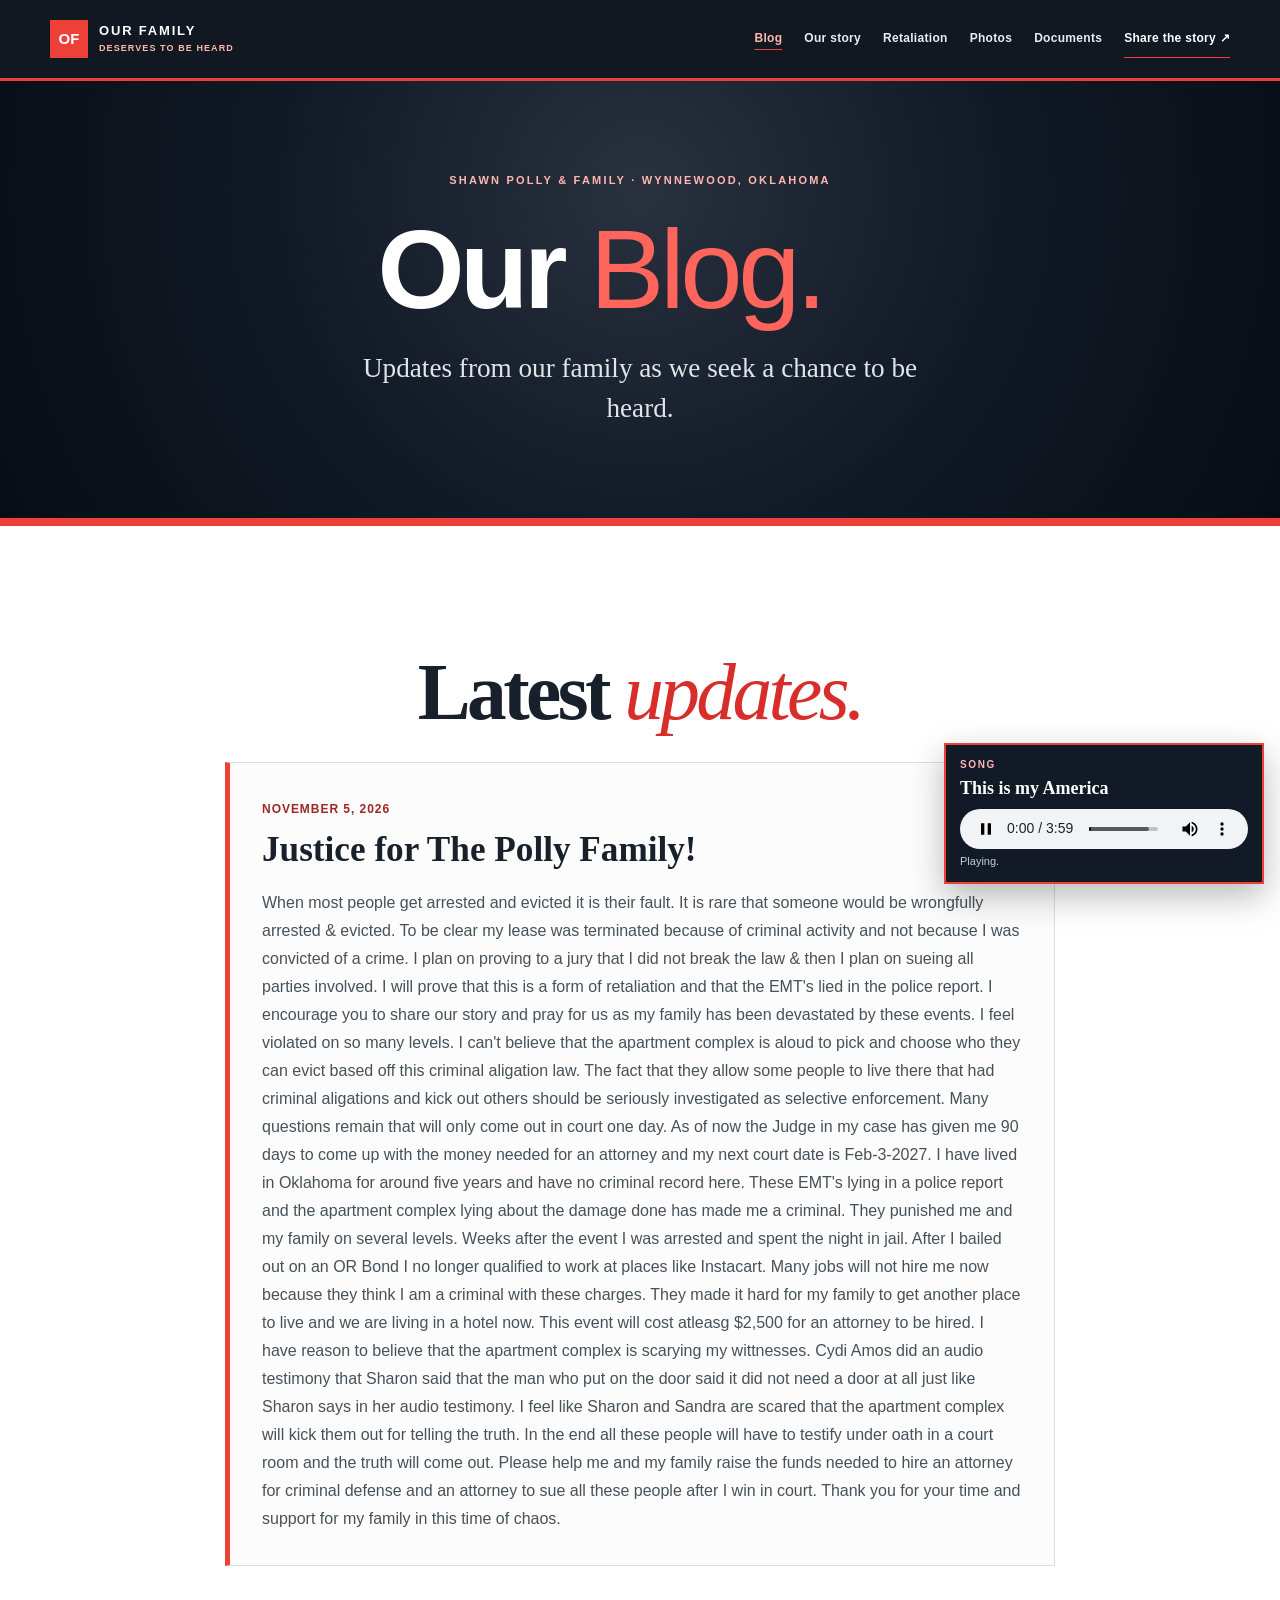
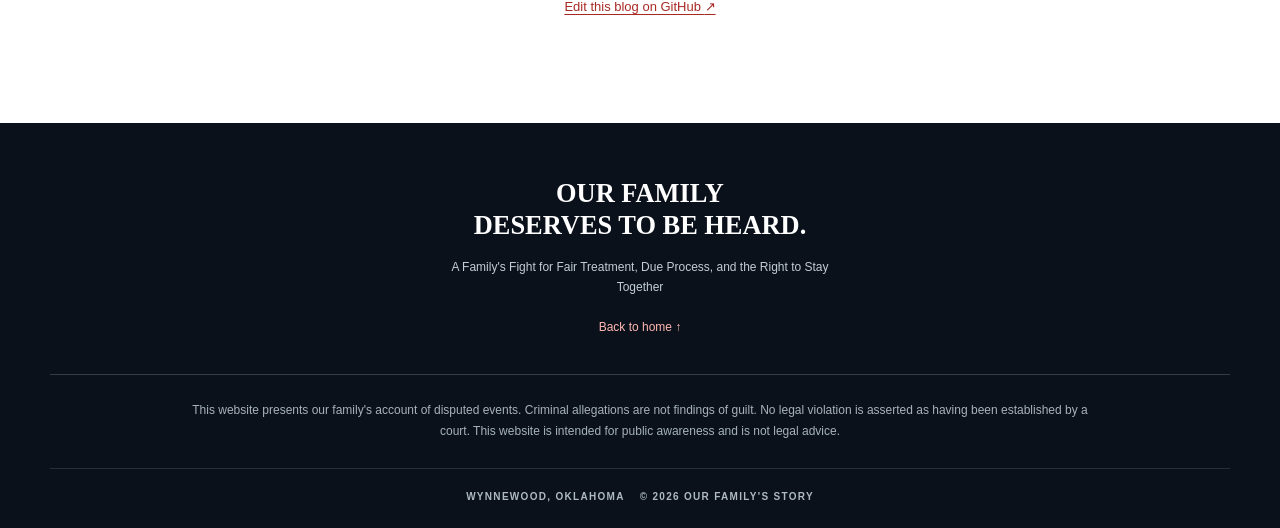
<file: blog.html>
<!doctype html>
<html lang="en">
<head>
  <meta charset="utf-8">
  <meta name="viewport" content="width=device-width, initial-scale=1">
  <link rel="icon" type="image/png" href="Images/favicon.png">
  <meta name="theme-color" content="#101722">
  <meta name="description" content="Updates from Shawn Polly and his family about their housing situation in Wynnewood, Oklahoma.">
  <meta property="og:type" content="website">
  <meta property="og:title" content="Blog | Our Family Deserves to Be Heard">
  <meta property="og:description" content="Updates from Shawn Polly and his family about their housing situation in Wynnewood, Oklahoma.">
  <title>Blog | Our Family Deserves to Be Heard</title>
  <link rel="stylesheet" href="styles.css">
  <script src="script.js" defer></script>
  <script src="music.js" defer></script>
</head>
<body>
  <a class="skip-link" href="#main">Skip to content</a>
  <header class="site-header">
    <div class="container header-inner">
      <a class="brand" href="index.html" aria-label="Our Family Deserves to Be Heard, home"><span class="brand-mark" aria-hidden="true">OF</span><span>OUR FAMILY<span class="brand-small">DESERVES TO BE HEARD</span></span></a>
      <button class="menu-toggle" type="button" aria-expanded="false" aria-controls="primary-nav" aria-label="Open navigation"><span></span><span></span><span></span></button>
      <nav id="primary-nav" class="primary-nav" aria-label="Main navigation">
        <a href="blog.html" aria-current="page">Blog</a><a href="index.html#story">Our story</a><a href="index.html#retaliation">Retaliation</a><a href="index.html#photos">Photos</a><a href="index.html#documents">Documents</a><a class="nav-share" href="index.html#share">Share the story <span aria-hidden="true">↗</span></a>
      </nav>
    </div>
  </header>

  <aside class="song-player" aria-label="Site music">
    <span class="song-player-label">SONG</span>
    <strong>This is my America</strong>
    <audio id="site-song" controls preload="none" src="Evicted%20Before%20Convicted.mp3" aria-label="This is my America">Your browser cannot play this audio.</audio>
    <span class="song-player-hint" id="site-song-hint" role="status" aria-live="polite">Move the mouse or scroll to play.</span>
  </aside>

  <main id="main">
    <section class="blog-hero" aria-labelledby="blog-title">
      <div class="container">
        <span class="eyebrow">SHAWN POLLY & FAMILY · WYNNEWOOD, OKLAHOMA</span>
        <h1 id="blog-title">Our <em>Blog.</em></h1>
        <p>Updates from our family as we seek a chance to be heard.</p>
      </div>
    </section>
    <section class="section blog-section" aria-labelledby="updates-title">
      <div class="container blog-content">
        <h2 id="updates-title">Latest <em>updates.</em></h2>
        <div id="blog-posts" class="blog-posts">
          <!--
            TO ADD ANOTHER BLOG POST:
            Copy only the five lines from <article> through </article> below.
            Paste them above the first existing post, replace the date, title,
            and paragraph, then click Commit changes on GitHub.

            <article class="blog-post">
              <time datetime="YYYY-MM-DD">Month Day, Year</time>
              <h3>Your new blog title</h3>
              <p>Type your new blog post here.</p>
            </article>
          -->
          <article class="blog-post">
            <time datetime="2026-11-05">November 5, 2026</time>
            <h3>Justice for The Polly Family!</h3>
            <p>When most people get arrested and evicted it is their fault. It is rare that someone would be wrongfully arrested & evicted. To be clear my lease was terminated because of criminal activity and not because I was convicted of a crime. I plan on proving to a jury that I did not break the law & then I plan on sueing all parties involved. I will prove that this is a form of retaliation and that the EMT's lied in the police report. I encourage you to share our story and pray for us as my family has been devastated by these events. I feel violated on so many levels. I can't believe that the apartment complex is aloud to pick and choose who they can evict based off this criminal aligation law. The fact that they allow some people to live there that had criminal aligations and kick out others should be seriously investigated as selective enforcement. Many questions remain that will only come out in court one day. As of now the Judge in my case has given me 90 days to come up with the money needed for an attorney and my next court date is Feb-3-2027. I have lived in Oklahoma for around five years and have no criminal record here. These EMT's lying in a police report and the apartment complex lying about the damage done has made me a criminal. They punished me and my family on several levels. Weeks after the event I was arrested and spent the night in jail. After I bailed out on an OR Bond I no longer qualified to work at places like Instacart. Many jobs will not hire me now because they think I am a criminal with these charges. They made it hard for my family to get another place to live and we are living in a hotel now. This event will cost atleasg $2,500 for an attorney to be hired. I have reason to believe that the apartment complex is scarying my wittnesses. Cydi Amos did an audio testimony that Sharon said that the man who put on the door said it did not need a door at all just like Sharon says in her audio testimony. I feel like Sharon and Sandra are scared that the apartment complex will kick them out for telling the truth. In the end all these people will have to testify under oath in a court room and the truth will come out. Please help me and my family raise the funds needed to hire an attorney for criminal defense and an attorney to sue all these people after I win in court. Thank you for your time and support for my family in this time of chaos. </p>
          </article>
          <!-- To delete a post, remove its entire <article>...</article> block and commit. -->
          <div class="blog-empty">
            <h3>Our first post is coming soon.</h3>
            <p>We will add dated updates here as our story develops. For now, you can read our account and the materials we have shared.</p>
            <a class="blog-home-link" href="index.html#story">Read our story <span aria-hidden="true">↗</span></a>
          </div>
        </div>
        <p class="blog-editor-link"><a href="https://github.com/TitanBusinessPros/J-Web/edit/main/blog.html" target="_blank" rel="noopener">Edit this blog on GitHub <span aria-hidden="true">↗</span></a></p>
      </div>
    </section>
  </main>

  <footer class="site-footer"><div class="container"><div class="footer-top"><div><span class="footer-brand">OUR FAMILY<br>DESERVES TO BE HEARD.</span><p>A Family's Fight for Fair Treatment, Due Process, and the Right to Stay Together</p></div><a href="index.html">Back to home ↑</a></div><p class="disclaimer">This website presents our family's account of disputed events. Criminal allegations are not findings of guilt. No legal violation is asserted as having been established by a court. This website is intended for public awareness and is not legal advice.</p><div class="footer-bottom"><span>WYNNEWOOD, OKLAHOMA</span><span>© <span id="year">2026</span> OUR FAMILY'S STORY</span></div></div></footer>
</body>
</html>
</file>
<file: styles.css>
:root{--navy:#101722;--navy-2:#182230;--ink:#17202b;--muted:#515b63;--cream:#f8f7f3;--white:#fff;--gold:#ed4038;--gold-light:#ffb8b0;--line:#dcdedc;--font-body:'Segoe UI',Arial,sans-serif;--font-display:Georgia,'Times New Roman',serif}
*{box-sizing:border-box}
html{scroll-behavior:smooth;scroll-padding-top:78px}
body{margin:0;color:var(--ink);background:var(--cream);font-family:var(--font-body);font-size:16px;line-height:1.65}
button,a{ -webkit-tap-highlight-color:transparent }
a{color:inherit}
button{font:inherit}
:focus-visible{outline:3px solid var(--gold);outline-offset:4px}
.container{width:min(100% - 40px,1180px);margin-inline:auto}
.skip-link{position:fixed;z-index:100;top:-100px;left:16px;background:var(--gold);color:var(--navy);padding:10px 16px;font-weight:700}
.skip-link:focus{top:10px}
.site-header{position:sticky;top:0;z-index:50;background:rgba(16,30,44,.97);border-bottom:1px solid rgba(255,255,255,.12);backdrop-filter:blur(14px)}
.header-inner{min-height:72px;display:flex;align-items:center;justify-content:space-between;gap:24px}
.brand{display:flex;align-items:center;gap:11px;color:#fff;text-decoration:none;font-size:13px;font-weight:700;line-height:1.1;letter-spacing:.14em;white-space:nowrap}
.brand-mark{display:grid;place-items:center;width:38px;height:38px;border:1px solid var(--gold);color:var(--gold);font-family:var(--font-display);font-size:15px;letter-spacing:0}
.brand-small{display:block;margin-top:5px;color:var(--gold);font-size:9px;letter-spacing:.12em}
.primary-nav{display:none;position:absolute;top:72px;left:0;right:0;padding:18px 20px 24px;background:var(--navy);box-shadow:0 18px 25px rgba(0,0,0,.16)}
.primary-nav.is-open{display:flex;flex-direction:column;gap:2px}
.primary-nav a{display:block;padding:12px 10px;color:#e7edf0;text-decoration:none;font-size:13px;font-weight:600;letter-spacing:.025em}
.primary-nav a:hover{color:var(--gold-light)}
.primary-nav .nav-share{color:var(--gold-light)}
.menu-toggle{width:44px;height:44px;display:grid;align-content:center;justify-content:center;gap:5px;border:1px solid rgba(255,255,255,.35);background:transparent;cursor:pointer}
.menu-toggle span{display:block;width:19px;height:2px;background:white}
.hero{position:relative;isolation:isolate;overflow:hidden;min-height:690px;display:flex;flex-direction:column;justify-content:center;color:#fff;background:radial-gradient(circle at 76% 49%,#263f52 0%,#14283a 35%,#101e2c 70%)}
.hero::before{content:'';position:absolute;z-index:-1;right:-18%;top:7%;height:105%;aspect-ratio:1;border:1px solid rgba(201,170,106,.18);border-radius:50%;box-shadow:0 0 0 80px rgba(201,170,106,.035),0 0 0 160px rgba(201,170,106,.027)}
.hero::after{content:'';position:absolute;z-index:-1;right:10%;top:14%;height:70%;width:30%;border-right:1px solid rgba(201,170,106,.13);transform:skewX(-18deg)}
.hero-glow{position:absolute;z-index:-1;right:15%;top:20%;width:30%;height:65%;background:radial-gradient(circle,rgba(201,170,106,.12),transparent 70%);filter:blur(20px)}
.hero-content{padding-block:90px 80px}
.hero-rule,.eyebrow{display:inline-flex;align-items:center;gap:12px;color:#aa8c53;font-size:11px;font-weight:700;letter-spacing:.2em;text-transform:uppercase}
.hero-rule{color:var(--gold-light)}
.hero-rule span{width:29px;height:1px;background:var(--gold)}
h1,h2,h3,p{margin-top:0}
h1,h2{font-family:var(--font-display);font-weight:500;letter-spacing:-.045em;line-height:1.08}
h1{font-size:clamp(3.4rem,11vw,8.2rem);margin:26px 0 28px;max-width:1100px}
h1 em,h2 em{color:var(--gold);font-weight:500}
.hero-subtitle{max-width:680px;font-family:var(--font-display);font-size:clamp(1.28rem,2.3vw,2rem);line-height:1.35}
.hero-intro{max-width:570px;color:#c8d3db;font-size:15px}
.hero-actions{display:flex;flex-wrap:wrap;gap:13px;margin-top:32px}
.button{min-height:48px;display:inline-flex;align-items:center;justify-content:space-between;gap:32px;padding:12px 19px;border:1px solid transparent;text-decoration:none;font-size:12px;font-weight:700;letter-spacing:.08em;text-transform:uppercase;cursor:pointer;transition:background .2s,color .2s,transform .2s}
.button:hover{transform:translateY(-2px)}
.button-gold{background:var(--gold);color:var(--navy)}
.button-gold:hover{background:var(--gold-light)}
.button-outline{border-color:rgba(255,255,255,.45);background:transparent;color:white}
.button-outline:hover{border-color:var(--gold);color:var(--gold-light)}
.hero-bottom{display:flex;justify-content:space-between;gap:20px;padding-block:23px;border-top:1px solid rgba(255,255,255,.18);color:#a9b8c1;font-size:10px;font-weight:700;letter-spacing:.14em}
.section{padding-block:90px}
.story-section{background:#fff}
.story-grid{display:grid;gap:38px}
h2{margin:18px 0 25px;font-size:clamp(2.65rem,6vw,5.15rem)}
.gold-line{width:46px;height:2px;margin:30px 0;background:var(--gold)}
.lead-quote{max-width:390px;font-family:var(--font-display);font-size:clamp(1.32rem,2vw,1.7rem);line-height:1.45;color:#354555}
.story-copy{max-width:710px}
.story-copy>p{font-size:16px;line-height:1.85;color:#47535d;margin-bottom:20px}
.dropcap:first-letter{float:left;margin:5px 10px 0 0;color:#b69557;font-family:var(--font-display);font-size:4.6rem;line-height:.8}
.context-note{display:flex;gap:16px;margin-top:28px;padding:23px 24px;background:#f4f2eb;border-left:3px solid var(--gold)}
.context-note p{margin:0;font-size:14px;line-height:1.65}
.note-icon{flex:none;display:grid;place-items:center;width:27px;height:27px;border:1px solid #bb9b60;border-radius:50%;color:#927238;font-family:var(--font-display);font-weight:700}
.crisis-section{background:#f2f3f1}
.section-heading{display:grid;gap:10px;margin-bottom:44px}
.section-heading h2{margin-bottom:0}
.section-heading>p{max-width:390px;align-self:end;color:var(--muted);line-height:1.8}
.timeline{padding:0;margin:0;list-style:none;border-top:1px solid #d5d9d8}
.timeline li{display:grid;grid-template-columns:120px 1fr;gap:18px;padding:29px 0;border-bottom:1px solid #d5d9d8}
.timeline-date strong{display:block;color:#b99a61;font-family:var(--font-display);font-size:2.8rem;font-weight:500;line-height:1}
.timeline-date span{display:block;margin-top:10px;color:#738087;font-size:10px;font-weight:700;letter-spacing:.12em}
.timeline-content h3{margin:0 0 8px;font-family:var(--font-display);font-size:1.5rem;font-weight:600;line-height:1.3}
.timeline-content p{margin:0;max-width:720px;color:#53616b;font-size:14px;line-height:1.75}
.crisis-callout{display:flex;gap:15px;align-items:flex-start;margin-top:38px;padding:25px 27px;background:var(--navy);color:white}
.callout-symbol{height:35px;color:var(--gold);font-family:var(--font-display);font-size:3.8rem;line-height:1}
.crisis-callout p{margin:0;max-width:840px;font-family:var(--font-display);font-size:clamp(1.1rem,2vw,1.5rem);line-height:1.55}
.gallery-section{background:#eceeec}
.photo-grid{display:grid;gap:12px}
.photo-placeholder{min-height:225px;display:flex;flex-direction:column;align-items:center;justify-content:center;gap:5px;border:1px solid #c9cecb;background:linear-gradient(135deg,#e2e5e1,#f3f4f0);color:#67736e;text-align:center;font-size:11px;font-weight:700;letter-spacing:.15em}
.photo-placeholder small{font-size:12px;font-weight:400;letter-spacing:0}
.photo-icon{margin-bottom:13px;color:#9aa79f;font-size:32px;line-height:1}
.gallery-caption{margin:16px 0 0;color:#6b7773;font-size:12px}
.documents-section{background:#fff}
.document-grid{display:grid;gap:10px}
.document-card{display:flex;align-items:center;gap:16px;min-height:100px;padding:19px;border:1px solid #dfe2df;background:#fafaf8}
.doc-icon{display:grid;place-items:center;flex:none;width:48px;height:54px;background:#eef0ed;color:#9a855c;font-size:24px}
.document-card h3{margin:0 0 3px;font-family:var(--font-display);font-size:1.08rem;font-weight:600;line-height:1.3}
.document-card p{margin:0;color:#75807f;font-size:12px}
.doc-status{margin-left:auto;flex:none;color:#a17d43;font-size:9px;font-weight:700;letter-spacing:.1em}
.privacy-note{margin-top:20px;padding:18px 20px;background:#f2f2ed;border-left:3px solid var(--gold);color:#53605f;font-size:13px}
.privacy-note strong{color:var(--ink)}
.share-section{background:var(--navy-2);color:white;text-align:center}
.share-inner{max-width:920px}
.share-inner h2{margin:20px 0;font-size:clamp(2.6rem,5.7vw,5rem)}
.share-inner>p:not(.share-feedback){max-width:620px;margin-inline:auto;color:#c2cdd3}
.share-actions{display:flex;flex-wrap:wrap;justify-content:center;gap:10px;margin-top:31px}
.share-actions .button{gap:18px}
.share-feedback{min-height:24px;margin:18px 0 0;color:var(--gold-light);font-size:13px}
[hidden]{display:none!important}
.help-section{background:#d8c9aa}
.help-inner{display:grid;gap:25px;align-items:end}
.help-section .eyebrow{color:#6e552d}
.help-section h2{max-width:720px;margin-bottom:0;color:var(--navy);font-size:clamp(2.25rem,4.6vw,4rem)}
.help-section p{max-width:420px;color:#37434a}
.future-link{display:inline-block;padding:13px 16px;border:1px solid #7e6a48;color:#695331;font-size:11px;font-weight:700;letter-spacing:.1em}
.site-footer{padding-block:55px 23px;background:#0d1925;color:#c3cdd4}
.footer-top{display:flex;justify-content:space-between;gap:20px;padding-bottom:36px;border-bottom:1px solid rgba(255,255,255,.18)}
.footer-brand{color:white;font-family:var(--font-display);font-size:1.65rem;line-height:1.15}
.footer-top p{max-width:380px;margin:16px 0 0;font-size:12px}
.footer-top a{align-self:flex-start;color:var(--gold-light);font-size:12px;text-decoration:none}
.disclaimer{max-width:920px;margin:25px 0;color:#a7b2bb;font-size:12px;line-height:1.8}
.footer-bottom{display:flex;justify-content:space-between;gap:15px;padding-top:20px;border-top:1px solid rgba(255,255,255,.12);color:#81929d;font-size:10px;font-weight:700;letter-spacing:.13em}
@media(min-width:640px){.container{width:min(100% - 64px,1180px)}.hero-content{padding-block:115px 100px}.photo-grid{grid-template-columns:repeat(2,1fr)}.photo-tall{grid-row:span 2}.photo-grid .photo-placeholder{min-height:220px}.photo-tall{min-height:452px}.document-grid{grid-template-columns:repeat(2,1fr)}}
@media(min-width:900px){.header-inner{min-height:78px}.menu-toggle{display:none}.primary-nav{display:flex;position:static;align-items:center;gap:22px;padding:0;background:transparent;box-shadow:none}.primary-nav a{padding:9px 0;font-size:12px}.primary-nav .nav-share{border-bottom:1px solid var(--gold)}.hero{min-height:760px}.hero-content{padding-block:120px}.section{padding-block:115px}.story-grid{grid-template-columns:1fr;gap:34px}.section-heading{grid-template-columns:1fr;align-items:center}.timeline li{grid-template-columns:180px 1fr;gap:45px;padding:36px 0}.photo-grid{grid-template-columns:1.3fr 1fr 1fr}.photo-tall{grid-row:auto}.photo-grid .photo-placeholder,.photo-tall{min-height:360px}.document-grid{grid-template-columns:repeat(2,1fr)}.help-inner{grid-template-columns:1fr;gap:25px}}
@media(max-width:440px){.container{width:min(100% - 32px,1180px)}.hero{min-height:660px}.hero-bottom span:last-child{display:none}.hero-actions .button{width:100%}.timeline li{grid-template-columns:77px 1fr;gap:11px}.timeline-date strong{font-size:2.2rem}.timeline-date span{font-size:9px}.doc-status{display:none}.footer-bottom{flex-direction:column}}

/* A centered, high-contrast documentary treatment. */
body{background:#fff}
.site-header{background:rgba(13,20,29,.98);border-bottom:3px solid var(--gold)}
.brand-mark{border-color:var(--gold);color:#fff;background:var(--gold);font-family:var(--font-body);font-weight:900}
.brand-small{color:#ffb8b0}
.primary-nav .nav-share{color:#fff}
.primary-nav a[aria-current="page"]{color:#ffb8b0;text-decoration:underline;text-decoration-color:var(--gold);text-underline-offset:7px}
.blog-hero{padding:85px 0 90px;background:radial-gradient(circle at 50% 25%,#29313e 0%,#111a26 48%,#080d15 100%);color:#fff;text-align:center;border-bottom:8px solid var(--gold)}
.blog-hero .eyebrow{color:#ffb8b0}
.blog-hero h1{margin:18px 0;font-family:Impact,'Arial Narrow','Segoe UI',sans-serif;font-size:clamp(3.5rem,9vw,7rem);font-weight:900;letter-spacing:-.04em}
.blog-hero h1 em{color:#ff655b;font-style:normal}
.blog-hero p{max-width:620px;margin:0 auto;color:#e0e5e8;font-family:var(--font-display);font-size:clamp(1.2rem,2.5vw,1.7rem);line-height:1.45}
.blog-section{background:#fff}
.blog-content{max-width:830px}
.blog-content h2{text-align:center}
.blog-empty{padding:35px;border:1px solid #d9dedf;border-left:5px solid var(--gold);background:#fbfcfb}
.blog-empty h3{margin-bottom:10px;font-family:var(--font-display);font-size:1.7rem}
.blog-empty p{max-width:650px;margin-bottom:20px;color:#47515a}
.blog-home-link{color:#a82924;font-weight:700;text-underline-offset:4px}
.blog-posts{display:grid;gap:24px}
.blog-post{padding:32px;border:1px solid #d9dedf;border-left:5px solid var(--gold);background:#fbfcfb}
.blog-post time{color:#9d2826;font-size:12px;font-weight:800;letter-spacing:.08em;text-transform:uppercase}
.blog-post h3{margin:8px 0 18px;font-family:var(--font-display);font-size:clamp(1.6rem,3vw,2.2rem);line-height:1.2}
.blog-post p{white-space:pre-wrap;color:#47515a;line-height:1.75}
.blog-post p:last-child{margin-bottom:0}
.blog-post ~ .blog-empty{display:none}
.blog-editor-link{margin:30px 0 0;text-align:center;font-size:13px}
.blog-editor-link a{color:#a82924;text-underline-offset:3px}
.hero{min-height:680px;text-align:center;background:radial-gradient(circle at 50% 38%,#29313e 0%,#111a26 48%,#080d15 100%)}
.hero::before{top:50%;left:50%;right:auto;width:min(88vw,800px);height:auto;aspect-ratio:1;border:2px solid rgba(237,64,56,.22);transform:translate(-50%,-50%);box-shadow:0 0 0 75px rgba(237,64,56,.035),0 0 0 150px rgba(237,64,56,.025)}
.hero::after{top:auto;right:0;bottom:0;width:100%;height:8px;border:0;background:linear-gradient(90deg,transparent,var(--gold),transparent);transform:none}
.hero-glow{top:10%;left:25%;right:auto;width:50%;height:70%;background:radial-gradient(circle,rgba(237,64,56,.12),transparent 65%)}
.hero-content{position:relative;z-index:1;padding-block:90px 85px}
.hero-rule{justify-content:center;flex-wrap:wrap;color:#fff;font-size:11px;letter-spacing:.18em}
.hero-rule span{height:2px;background:var(--gold)}
.hero h1{margin:29px auto 23px;max-width:1080px;font-family:Impact,'Arial Narrow','Segoe UI',sans-serif;font-size:clamp(2.65rem,8.6vw,8.2rem);font-weight:900;letter-spacing:-.04em;line-height:.98;text-wrap:balance}
.hero h1 em{color:#ff655b;font-family:inherit;font-style:normal;font-weight:inherit}
.hero-subtitle{max-width:780px;margin-inline:auto;font-size:clamp(1.35rem,2.5vw,2.25rem);font-weight:600;line-height:1.34}
.hero-intro{max-width:580px;margin:0 auto;color:#e0e5e8;font-size:16px}
.hero-intro strong{color:white}
.hero-actions{justify-content:center;margin-top:35px}
.button{min-height:52px;border-radius:2px;font-size:12px}
.button-gold{background:#ba2925;color:#fff}
.button-gold:hover{background:#96201d;color:#fff}
.button-outline:hover{border-color:#ffb8b0;color:#fff;background:rgba(237,64,56,.14)}
.hero-bottom{justify-content:center;color:#d7dce0}
.hero-bottom span:last-child{display:none}
.urgency-band{background:#bd2925;color:#fff}
.urgency-band .container{display:flex;flex-wrap:wrap;align-items:center;justify-content:center;gap:12px 20px;min-height:66px;padding-block:16px;text-align:center;font-size:11px;font-weight:900;letter-spacing:.14em;line-height:1.5}
.urgency-band span[aria-hidden]{font-size:18px;line-height:1}
.section{padding-block:88px}
.eyebrow{color:#b62727;font-weight:800;letter-spacing:.2em}
h2{font-size:clamp(2.6rem,6.2vw,5.2rem);font-weight:700;line-height:1.1}
h2 em{color:#d72e2b}
.story-grid{display:block;max-width:800px;margin-inline:auto}
.guilty-before{margin:0 auto 82px;padding:clamp(28px,5vw,55px);background:#111a26;color:#fff;border-top:7px solid var(--gold);text-align:center}
.guilty-before .eyebrow{color:#ffb8b0}
.guilty-before h2{margin:14px 0 28px;font-family:Impact,'Arial Narrow','Segoe UI',sans-serif;font-size:clamp(2.8rem,7vw,5.5rem);font-weight:900;letter-spacing:-.035em;line-height:1.02;text-wrap:balance}
.guilty-before h2 em{color:#ff655b;font-style:normal}
.guilty-before-list{margin:0;padding:0;list-style:none;counter-reset:point;text-align:left}
.guilty-before-list li{display:grid;grid-template-columns:36px 1fr;gap:16px;align-items:start;padding:18px 0;border-top:1px solid rgba(255,255,255,.25);counter-increment:point}
.guilty-before-list li::before{content:counter(point,decimal-leading-zero);color:#ff655b;font-family:Impact,'Arial Narrow',sans-serif;font-size:1.2rem;line-height:1.4}
.guilty-before-list strong{font-size:clamp(1.1rem,2.4vw,1.5rem);font-weight:800;line-height:1.45}
.section-lead{text-align:center}
.section-lead h2{margin:16px 0 14px}
.gold-line{width:68px;height:5px;margin:24px auto;background:var(--gold)}
.lead-quote{max-width:700px;margin:0 auto 35px;color:#26313b;font-size:clamp(1.3rem,2.3vw,1.85rem);line-height:1.5}
.story-copy{max-width:760px;margin-inline:auto}
.story-copy>p{color:#303c45;font-size:17px;line-height:1.82}
.dropcap:first-letter{color:#ce302c}
.context-note{max-width:760px;margin:32px auto 0;background:#fff0ed;border-left:5px solid var(--gold)}
.note-icon{border-color:#b92727;color:#b92727}
.retaliation-section{background:#f8f3f0}
.retaliation-inner{max-width:900px}
.retaliation-inner>.eyebrow{display:flex;justify-content:center;text-align:center}
.retaliation-inner h2{max-width:850px;margin:18px auto 34px;text-align:center;font-size:clamp(2.25rem,5vw,4.3rem);text-wrap:balance}
.retaliation-copy{max-width:760px;margin:0 auto}
.retaliation-copy p{color:#303c45;font-size:17px;line-height:1.82}
.retaliation-copy strong{color:#971d1b}
.retaliation-copy .retaliation-emphasis{margin:29px 0;padding:22px 26px;border-left:6px solid #ffb8b0;background:#a82924;color:#fff;font-family:var(--font-display);font-size:clamp(1.35rem,2.8vw,1.9rem);font-weight:700;line-height:1.4}
.letter-grid{display:grid;gap:20px;margin:42px auto 0}
.letter-card{min-width:0;margin:0;border:1px solid #d9dedf;border-top:5px solid var(--gold);background:#fff;box-shadow:0 12px 32px rgba(23,32,43,.07)}
.letter-image-link{display:grid;place-items:center;height:360px;padding:16px;background:#e9e9e6;overflow:hidden}
.letter-image-link img{display:block;max-width:100%;max-height:100%;width:auto;height:auto;object-fit:contain;box-shadow:0 3px 12px rgba(0,0,0,.18)}
.letter-card figcaption{padding:22px}
.letter-date{color:#a82924;font-size:10px;font-weight:800;letter-spacing:.12em}
.letter-card h3{margin:8px 0 7px;font-family:var(--font-display);font-size:1.45rem;line-height:1.25}
.letter-card p{margin:0 0 14px;color:#56616a;font-size:14px}
.first-report{margin-top:85px;padding-top:70px;border-top:3px solid #d7b3ad}
.first-report>.eyebrow{display:flex;justify-content:center;text-align:center}
.first-report h3{max-width:820px;margin:15px auto 36px;text-align:center;font-family:Impact,'Arial Narrow','Segoe UI',sans-serif;font-size:clamp(2.3rem,5vw,4.2rem);font-weight:900;letter-spacing:-.025em;line-height:1.08;text-wrap:balance}
.first-report-grid{display:grid;gap:34px;align-items:start}
.first-report-grid .retaliation-copy{min-width:0}
.tent-figure{min-width:0;margin:0;border:1px solid #d9dedf;background:#fff;box-shadow:0 12px 32px rgba(23,32,43,.07)}
.tent-figure>a{display:block}
.tent-figure img{display:block;width:100%;height:auto}
.tent-figure figcaption{padding:17px 20px;color:#56616a;font-size:13px;line-height:1.6}
.tent-figure figcaption a{white-space:nowrap}
.crisis-section{background:#f3f4f3}
.section-heading{display:block;max-width:900px;margin:0 auto 45px;text-align:center}
.section-heading h2{margin:16px 0 14px}
.section-heading>p{max-width:610px;margin:0 auto;color:#47515a;font-size:16px}
.timeline{max-width:820px;margin-inline:auto;border-top:2px solid #c9cdce}
.timeline li{border-bottom:2px solid #c9cdce}
.timeline-date strong{color:#d12f2b;font-family:Impact,'Arial Narrow',sans-serif;font-size:3.4rem;font-weight:900}
.timeline-date span{color:#9d2826;font-weight:800}
.timeline-content h3{color:#17202b;font-size:1.65rem}
.timeline-content p{color:#48535b;font-size:15px}
.crisis-callout{max-width:820px;margin:38px auto 0;background:#c92f2b;text-align:left}
.callout-symbol{color:white}
.gallery-section{background:#e9edec}
.photo-grid{max-width:990px;margin-inline:auto}
.photo-placeholder{border:2px dashed #9ba5a8;background:linear-gradient(135deg,#e2e7e6,#f7f9f8);color:#3f4c55}
.photo-icon{color:#b93631}
.gallery-caption{text-align:center}
.documents-section{background:#fff}
.document-grid{max-width:930px;margin-inline:auto}
.document-card{border:1px solid #d9dedf;border-left:4px solid #d53b35;background:#fbfcfb}
.doc-icon{color:#b92f2e}
.doc-status{color:#ac302c}
.doc-link{color:#a82924;font-weight:700;text-decoration:underline;text-underline-offset:3px}
.doc-link:hover,.doc-link:focus-visible{color:#751d1a}
.recording-card>div{flex:1;min-width:0}
.recording-card audio{display:block;width:100%;max-width:320px;margin:12px 0}
.privacy-note{max-width:930px;margin:20px auto 0;background:#fff0ed;border-left:4px solid var(--gold)}
.share-section{background:#101722}
.share-section .eyebrow{color:#ffaea8}
.share-inner h2 em{color:#ff655b}
.share-feedback{color:#ffb8b0}
.help-section{background:#f2e9e5;text-align:center}
.help-inner{max-width:820px;margin-inline:auto;display:block}
.help-section .eyebrow{color:#a12928}
.help-section h2{max-width:820px;margin:16px auto 23px;color:var(--ink)}
.help-section p{max-width:620px;margin:0 auto 24px;color:#414b53}
.future-link{border-color:#b83430;color:#a12928}
.site-footer{background:#0a111b}
.footer-top{align-items:center;flex-direction:column;text-align:center}
.footer-top a{align-self:center}
.footer-brand{font-weight:700}
.disclaimer{margin-inline:auto;text-align:center}
.footer-bottom{justify-content:center;flex-wrap:wrap;color:#aeb9c0}
@media(min-width:900px){.hero{min-height:780px}.story-grid{grid-template-columns:1fr}.section{padding-block:105px}.section-heading{grid-template-columns:1fr}.timeline li{grid-template-columns:175px 1fr}.help-inner{grid-template-columns:1fr}.photo-grid{grid-template-columns:repeat(3,1fr)}.photo-tall{grid-row:auto}.photo-grid .photo-placeholder,.photo-tall{min-height:325px}}
@media(min-width:900px) and (max-width:1100px){.primary-nav{gap:10px}.primary-nav a{font-size:11px}.brand{font-size:11px}}
@media(min-width:640px){.letter-grid{grid-template-columns:repeat(2,minmax(0,1fr))}}
@media(min-width:900px){.first-report-grid{grid-template-columns:minmax(0,.92fr) minmax(0,1.08fr)}}
@media(max-width:639px){.urgency-band .container{gap:5px 11px;font-size:10px}.urgency-band span[aria-hidden]{display:none}.urgency-band span:not([aria-hidden]){display:block;width:100%}.section{padding-block:72px}.hero-content{padding-block:90px 75px}.hero-rule{font-size:9px}.story-copy>p{font-size:16px}.crisis-callout{padding:22px}.footer-top{flex-direction:column;text-align:center}.footer-top a{align-self:center}.timeline-content h3{font-size:1.3rem}}
@media(max-width:639px){.retaliation-copy p{font-size:16px}.letter-image-link{height:330px}}
@media(prefers-reduced-motion:reduce){html{scroll-behavior:auto}*,*::before,*::after{animation-duration:.01ms!important;transition-duration:.01ms!important}}

.door-section{background:#fff8f5}
.door-inner{max-width:880px}
.door-inner>.eyebrow{display:flex;justify-content:center;text-align:center}
.door-inner h2{max-width:820px;margin:18px auto 34px;text-align:center;font-size:clamp(2.15rem,4.8vw,4.1rem);text-wrap:balance}
.door-copy{max-width:760px;margin-inline:auto}
.door-copy p{color:#303c45;font-size:17px;line-height:1.82}
.door-recording{max-width:760px;margin:36px auto 0;padding:26px;border-left:5px solid #d53b35;background:#fff;box-shadow:0 12px 32px rgba(23,32,43,.07)}
.door-recording h3{margin:0 0 8px;font-family:var(--font-display);font-size:1.65rem}
.door-recording p{max-width:640px;margin:0 0 14px;color:#48535b;font-size:14px;line-height:1.7}
.door-recording audio{display:block;width:100%;max-width:430px;margin-bottom:14px}
@media(max-width:639px){.door-copy p{font-size:16px}.door-recording{padding:20px}}
.song-player{position:fixed;right:16px;bottom:16px;z-index:70;display:grid;gap:5px;width:min(320px,calc(100vw - 32px));padding:12px 14px;border:2px solid var(--gold);background:#111a26;color:#fff;box-shadow:0 12px 32px rgba(0,0,0,.28)}
.song-player-label{color:var(--gold-light);font-size:10px;font-weight:800;letter-spacing:.16em}
.song-player strong{font-family:var(--font-display);font-size:18px;line-height:1.2}
.song-player audio{display:block;width:100%;height:40px;margin-top:4px}
.song-player-hint{min-height:16px;color:#c3cdd4;font-size:11px;line-height:1.3}
</file>
